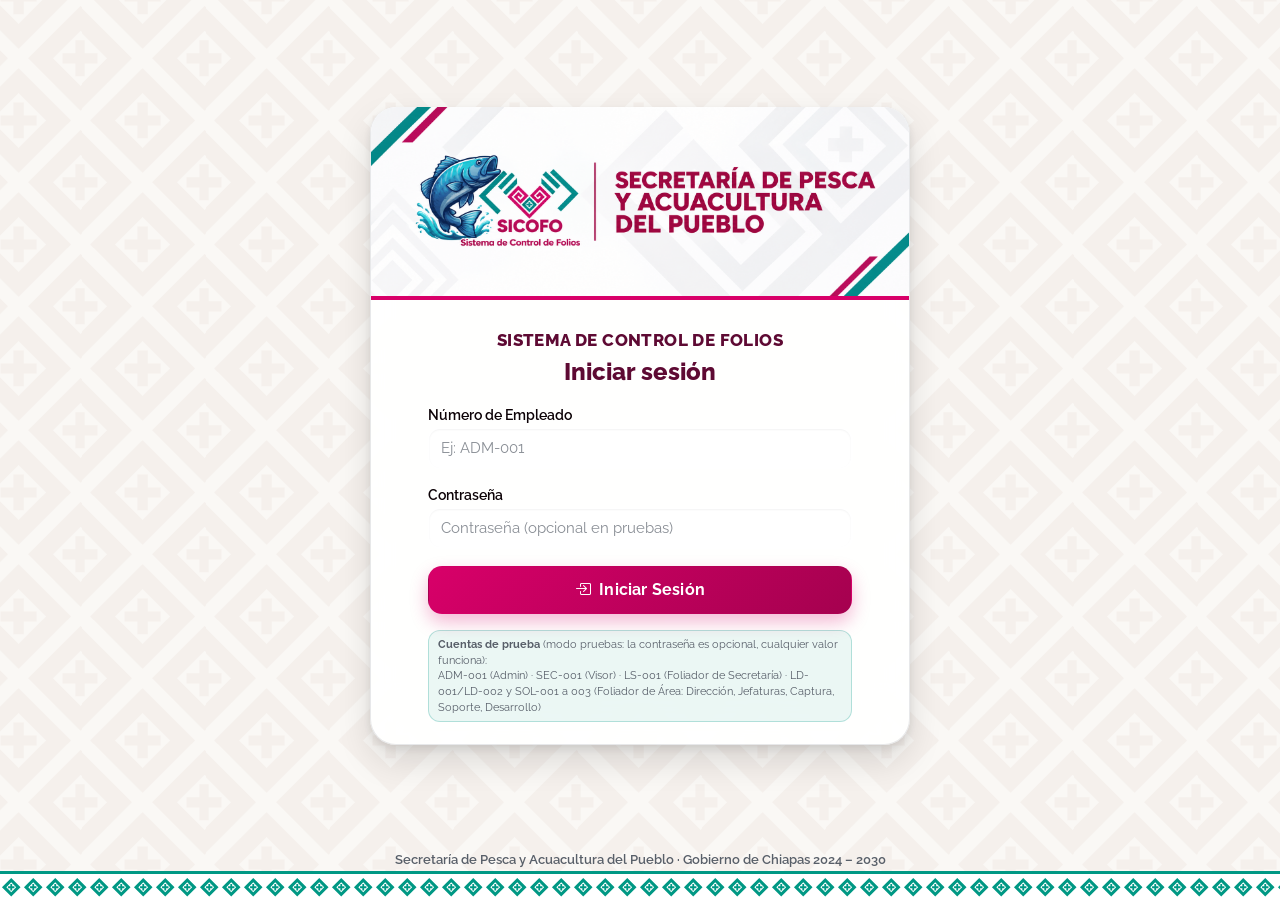
<file: index.html>
<!DOCTYPE html>
<html lang="es" data-bs-theme="light">
<head>
  <meta charset="UTF-8">
  <meta name="viewport" content="width=device-width, initial-scale=1.0">
  <title>SICOFO - Inicio de Sesión</title>
  <link href="https://cdn.jsdelivr.net/npm/bootstrap@5.3.2/dist/css/bootstrap.min.css" rel="stylesheet">
  <link href="https://fonts.googleapis.com/css2?family=Raleway:wght@400;500;600;700;800&display=swap" rel="stylesheet">
  <link href="https://cdn.jsdelivr.net/npm/bootstrap-icons@1.10.2/font/bootstrap-icons.css" rel="stylesheet">
  <link rel="icon" type="image/png" href="img/logo-sicofo.png">
  <link rel="stylesheet" href="css/style.css">
</head>
<body>
  <!-- Contenedor de toasts -->
  <div id="toast-container" class="toast-container"></div>

  <div class="login-page">
    <div class="login-container">
      <div class="login-card">
        <img class="login-banner" src="img/banner-login.png" width="1600" height="562" alt="SICOFO · Sistema de Control de Folios — Secretaría de Pesca y Acuacultura del Pueblo">
        <div class="login-card__cuerpo">
        <p class="login-sistema">SISTEMA DE CONTROL DE FOLIOS</p>
        <h1 class="login-titulo">Iniciar sesión</h1>

        <form id="loginForm" class="login-form">
          <div class="mb-3">
            <label class="form-label">Número de Empleado</label>
            <input type="text" id="empleado" class="form-control" placeholder="Ej: ADM-001" required autocomplete="username">
          </div>
          <div class="mb-3">
            <label class="form-label">Contraseña</label>
            <input type="password" id="password" class="form-control" placeholder="Contraseña (opcional en pruebas)" autocomplete="current-password">
          </div>

          <div class="d-grid mt-4">
            <button type="submit" class="btn btn-login"><i class="bi bi-box-arrow-in-right me-2" aria-hidden="true"></i>Iniciar Sesión</button>
          </div>
        </form>

        <div class="login-info mt-4">
          <strong>Cuentas de prueba</strong> (modo pruebas: la contraseña es opcional, cualquier valor funciona):
          <br>ADM-001 (Admin) · SEC-001 (Visor) · LS-001 (Foliador de Secretaría) · LD-001/LD-002 y SOL-001 a 003 (Foliador de Área: Dirección, Jefaturas, Captura, Soporte, Desarrollo)
        </div>
        </div>
      </div>
    </div>

    <div class="login-footer">
      <span>Secretaría de Pesca y Acuacultura del Pueblo · Gobierno de Chiapas 2024 – 2030</span>
    </div>
  </div>

  <script src="https://cdn.jsdelivr.net/npm/bootstrap@5.3.2/dist/js/bootstrap.bundle.min.js"></script>
  <script src="js/main.js"></script>
</body>
</html>
</file>
<file: css/style.css>
:root {
    /* Paleta SICOFO / Gobierno de Chiapas (manual de marca): magenta #D80069, verde #009884, rojo #DC0000, vino #801828, azul #283870, beige #EFE7E0 */
    --primario: #D80069;
    --primario-oscuro: #A5014F;
    --primario-ink: #5e0a33;
    --vino: #801828;
    --azul: #283870;
    --rosa: #009884;
    --rosa-oscuro: #006f60;

    --rojo: #DC0000;
    --rojo-brillante: #DC0000;
    --beige: #D3C2B4;
    --negro: #0C0206;
    --naranja-suave: #009884;
    --cafe-suave: #585f69;

    --gris-bg: #f7f3f0;
    --gris-bg-2: #efe7e0;
    --gris-borde: rgba(88, 95, 105, 0.20);
    --blanco: #ffffff;
    --texto-oscuro: #0C0206;
    --texto-gris: #585f69;

    --badge-pendiente-bg: #D3C2B4;
    --badge-pendiente-color: #0C0206;
    --badge-en-atencion-bg: #009884;
    --badge-en-atencion-color: #fff;
    --badge-solucionada-bg: #D80069;
    --badge-solucionada-color: #fff;
    --badge-cancelado-bg: #D0021B;
    --badge-cancelado-color: #fff;

    --shadow-soft: 0 8px 22px rgba(1, 1, 1, 0.06), 0 2px 6px rgba(1, 1, 1, 0.05);
    --shadow-raised: 0 16px 34px rgba(1, 1, 1, 0.12), 0 4px 10px rgba(1, 1, 1, 0.09);
    --shadow-button: 0 8px 18px rgba(216, 0, 105, 0.28);
    --shadow-button-hover: 0 12px 24px rgba(216, 0, 105, 0.34);

    --radius-lg: 20px;
    --radius-md: 16px;
    --radius-sm: 12px;

    --glass-bg: rgba(255, 255, 255, 0.58);
    --glass-bg-strong: rgba(255, 255, 255, 0.76);
    --glass-bg-oscura: rgba(14, 12, 10, 0.62);
    --glass-borde: rgba(255, 255, 255, 0.55);
    --glass-sombra: 0 20px 46px rgba(1, 1, 1, 0.10), inset 0 1px 0 rgba(255, 255, 255, 0.55);
    --blur-md: 18px;
    --blur-lg: 26px;

    --navbar-height: 84px;
    --navbar-height-mobile: 72px;
    --footer-height: 56px;
}

/* Estilos base */

* {
    box-sizing: border-box;
    -webkit-tap-highlight-color: transparent;
}

html,
body {
    height: 100%;
}

body {
    font-family: "Raleway", system-ui, -apple-system, "Segoe UI", sans-serif;
    font-size: 0.985rem;
    background:
        radial-gradient(58rem 40rem at 8% -8%, rgba(216, 0, 105, 0.16), transparent 60%),
        radial-gradient(52rem 38rem at 96% 2%, rgba(0, 152, 132, 0.12), transparent 58%),
        radial-gradient(60rem 44rem at 50% 108%, rgba(211, 194, 180, 0.28), transparent 60%),
        radial-gradient(48rem 34rem at 14% 88%, rgba(88, 95, 105, 0.10), transparent 55%),
        radial-gradient(36rem 26rem at 88% 94%, rgba(211, 194, 180, 0.55), transparent 62%),
        url("../img/textura-beige.svg") center top / 124px 124px repeat,
        var(--gris-bg);
    background-attachment: fixed;
    color: var(--texto-oscuro);
    margin: 0;
    padding: 0;
    min-height: 100vh;
    display: flex;
    flex-direction: column;
    text-rendering: optimizeLegibility;
}

::selection {
    background: rgba(216, 0, 105, 0.20);
}

::-webkit-scrollbar {
    width: 12px;
    height: 12px;
}

::-webkit-scrollbar-thumb {
    background: linear-gradient(var(--primario), var(--primario-oscuro));
    border-radius: 999px;
    border: 3px solid transparent;
    background-clip: padding-box;
}

::-webkit-scrollbar-track {
    background: rgba(88, 95, 105, 0.16);
}

h1, h2, h3, h4, h5, h6 {
    font-family: "Raleway", system-ui, -apple-system, "Segoe UI", sans-serif;
    font-weight: 700;
    margin-bottom: 0.5rem;
    color: var(--texto-oscuro);
}

a {
    color: var(--primario);
    text-decoration: none;
}

a:hover {
    color: var(--primario-oscuro);
}

/* Navbar */

.navbar-asiste {
    background: var(--glass-bg-oscura) !important;
    backdrop-filter: blur(var(--blur-md)) saturate(160%);
    -webkit-backdrop-filter: blur(var(--blur-md)) saturate(160%);
    box-shadow: 0 14px 34px rgba(1, 1, 1, 0.22);
    border-bottom: 1px solid rgba(255, 255, 255, 0.12);
    min-height: var(--navbar-height);
    padding: 0.5rem 1.4rem;
    display: flex;
    flex-wrap: wrap;
    align-items: center;
    gap: 1.25rem;
    position: sticky;
    top: 0;
    z-index: 1000;
}

/* Pestañas: centradas entre marca y usuario */
.navbar-asiste .nav-tabs-asiste {
    margin: 0;
    margin-left: auto;
    margin-right: auto;
    box-shadow: none;
}

@media (max-width: 1199.98px) {
    .navbar-asiste .nav-tabs-asiste {
        flex-basis: 100%;
        order: 5;
        justify-content: center;
    }
}

@media (max-width: 767.98px) {
    .navbar-asiste {
        min-height: var(--navbar-height-mobile);
        padding: 0.4rem 1rem;
    }
}

.navbar-asiste .navbar-brand {
    color: #fff !important;
    display: flex;
    align-items: center;
    gap: 0.6rem;
    text-decoration: none;
}

.navbar-asiste .navbar-brand .brand-title {
    color: #fff;
    font-size: 1.08rem;
    font-weight: 700;
    line-height: 1.2;
    letter-spacing: 0.2px;
}

.navbar-asiste .navbar-brand .brand-subtitle {
    color: rgba(255, 255, 255, 0.88);
    font-size: 0.74rem;
    font-weight: 400;
    line-height: 1.2;
    display: block;
}

.navbar-asiste .logo-icon {
    background: rgba(255, 255, 255, 0.16) !important;
    border: 1px solid rgba(255, 255, 255, 0.30);
    border-radius: 16px;
    backdrop-filter: blur(8px);
    -webkit-backdrop-filter: blur(8px);
    width: 60px;
    height: 60px;
    display: flex;
    align-items: center;
    justify-content: center;
    flex-shrink: 0;
    font-size: 1.7rem;
    color: #fff;
    box-shadow: 0 8px 20px rgba(0, 0, 0, 0.18);
}

@media (max-width: 767.98px) {
    .navbar-asiste .logo-icon {
        width: 46px;
        height: 46px;
        font-size: 1.25rem;
        border-radius: 13px;
    }
}

/* Navbar usuario */
.navbar-asiste .user-info {
    color: #fff;
    gap: 0.6rem;
    display: flex;
    align-items: center;
    margin-left: auto;
}

.navbar-user {
    display: flex;
    align-items: center;
    gap: 0.55rem;
}

.navbar-user-nombre {
    color: #fff !important;
    font-size: 0.84rem;
    font-weight: 600;
}

.navbar-user-area {
    color: rgba(255, 255, 255, 0.88) !important;
    font-size: 0.72rem;
}

/* Badge de rol */
.rol-badge {
    display: inline-block;
    align-self: flex-start;
    font-size: 0.62rem;
    font-weight: 800;
    letter-spacing: 0.06em;
    text-transform: uppercase;
    padding: 0.16rem 0.55rem;
    margin-top: 0.15rem;
    border-radius: 999px;
    line-height: 1.4;
    border: 1px solid rgba(255, 255, 255, 0.30);
    box-shadow: 0 3px 8px rgba(0, 0, 0, 0.22);
    backdrop-filter: blur(4px);
    -webkit-backdrop-filter: blur(4px);
    white-space: nowrap;
    width: fit-content;
}

.rol-1 {
    background: rgba(216, 0, 105, 0.92);
    color: #fff;
}

.rol-2 {
    background: rgba(0, 152, 132, 0.88);
    color: #fff;
}

.rol-3 {
    background: rgba(211, 194, 180, 0.95);
    color: #0C0206;
}

.rol-4 {
    background: rgba(88, 95, 105, 0.92);
    color: #fff;
}

.navbar-avatar-iniciales {
    width: 46px;
    height: 46px;
    background: rgba(255, 255, 255, 0.18);
    color: #fff;
    border: 2px solid rgba(255, 255, 255, 0.45);
    border-radius: 50%;
    display: flex;
    align-items: center;
    justify-content: center;
    font-size: 1rem;
    font-weight: 700;
    flex-shrink: 0;
    box-shadow: inset 0 2px 6px rgba(0, 0, 0, 0.18);
}

.navbar-user-info {
    display: flex;
    flex-direction: column;
    line-height: 1.2;
}

/* Botón logout */
.navbar-asiste .btn-logout {
    background: rgba(255, 255, 255, 0.08) !important;
    border: 1px solid rgba(255, 255, 255, 0.28) !important;
    color: #fff !important;
    border-radius: 999px !important;
    font-size: 0.82rem;
    font-weight: 600;
    padding: 0.42rem 1rem;
    min-height: 40px;
    backdrop-filter: blur(6px);
    -webkit-backdrop-filter: blur(6px);
    transition: all 0.18s ease;
    cursor: pointer;
    display: inline-flex;
    align-items: center;
    gap: 0.35rem;
    text-decoration: none;
    touch-action: manipulation;
    box-shadow: 0 6px 14px rgba(0, 0, 0, 0.28);
}

.navbar-asiste .btn-logout:hover {
    background: var(--primario-oscuro) !important;
    border-color: transparent !important;
    transform: translateY(-1px);
    box-shadow: 0 9px 18px rgba(216, 0, 105, 0.42);
}

.navbar-asiste .btn-logout:active {
    background: rgba(255, 255, 255, 0.22) !important;
}

/* Contenedor y títulos */

.container-admin {
    max-width: 1200px;
    width: 100%;
    margin: 0 auto;
    padding: 0 1rem;
    display: flex;
    flex-direction: column;
    align-items: stretch;
}

.container-admin .card-asiste {
    margin-left: 0;
    margin-right: 0;
    width: 100%;
}

.container-admin .row {
    --bs-gutter-x: 1.5rem;
    width: 100%;
    margin-right: 0;
    margin-left: 0;
}

.page-title {
    font-family: "Raleway", system-ui, -apple-system, "Segoe UI", sans-serif;
    text-align: center;
    width: 100%;
    font-size: clamp(1.55rem, 1.2rem + 1vw, 2.05rem);
    font-weight: 800;
    color: var(--texto-oscuro);
    margin: 0 auto 1.45rem;
    padding-bottom: 0.7rem;
    position: relative;
    letter-spacing: -0.3px;
}

.page-title::after {
    background: linear-gradient(90deg, var(--primario), var(--naranja-suave));
    border-radius: 999px;
    bottom: 0;
    content: "";
    height: 4px;
    left: 50%;
    position: absolute;
    transform: translateX(-50%);
    width: 84px;
}

.page-subtitle {
    font-size: 0.9rem;
    color: var(--texto-gris);
    margin-bottom: 1.5rem;
}

/* Cards */

.card-asiste {
    background: var(--glass-bg);
    backdrop-filter: blur(var(--blur-md)) saturate(150%);
    -webkit-backdrop-filter: blur(var(--blur-md)) saturate(150%);
    border: 1px solid var(--glass-borde);
    border-radius: var(--radius-lg);
    box-shadow: var(--glass-sombra);
    padding: 1.4rem;
    margin-bottom: 1.1rem;
    animation: fadeInUp 0.35s ease-out;
    position: relative;
    overflow: hidden;
    transition: box-shadow 0.25s ease, border-color 0.25s ease, transform 0.25s ease;
}

.card-asiste:hover {
    border-color: rgba(216, 0, 105, 0.35);
    box-shadow: 0 26px 56px rgba(1, 1, 1, 0.14), inset 0 1px 0 rgba(255, 255, 255, 0.6);
}

.card-asiste::before {
    content: "";
    position: absolute;
    inset: 0 0 auto 0;
    height: 3px;
    background: linear-gradient(90deg, var(--primario), var(--naranja-suave));
    border-radius: var(--radius-lg) var(--radius-lg) 0 0;
    opacity: 0.9;
}

.card-header-asiste {
    display: flex;
    align-items: center;
    justify-content: space-between;
    margin-bottom: 1rem;
    padding-bottom: 0.8rem;
    border-bottom: 1px solid rgba(88, 95, 105, 0.18);
}

.card-header-asiste .card-title-asiste {
    font-family: "Raleway", system-ui, -apple-system, "Segoe UI", sans-serif;
    font-size: 1.1rem;
    font-weight: 800;
    letter-spacing: -0.2px;
    color: var(--texto-oscuro);
    margin: 0;
}

/* Actividad reciente */
.actividad-reciente-card {
    overflow: hidden;
}

.visor-secciones-nav {
    margin-bottom: 1.15rem;
}

.visor-secciones-nav .nav-tabs-asiste {
    justify-content: center;
}

.visor-secciones-contenido > .tab-pane {
    outline: none;
}

.actividad-filtros {
    background: rgba(247, 243, 240, 0.72);
    border: 1px solid rgba(88, 95, 105, 0.14);
    border-radius: var(--radius-md);
    display: grid;
    gap: 0.85rem;
    grid-template-columns: repeat(3, minmax(0, 1fr));
    margin: 0 0 1.2rem;
    padding: 0.95rem;
}

.actividad-filtros .form-label {
    font-size: 0.8rem;
    margin-bottom: 0.35rem;
}

.actividad-filtros .form-control,
.actividad-filtros .form-select {
    background: var(--blanco);
    font-size: 0.88rem;
    min-height: 42px;
}

.actividad-reciente-subtitulo {
    color: #46505b;
    font-size: 0.92rem;
    font-weight: 500;
    margin: 0.2rem 0 0;
}

.actividad-reciente-lista {
    position: relative;
}

.actividad-reciente-lista::before {
    background: linear-gradient(var(--primario), rgba(216, 0, 105, 0.12));
    content: "";
    left: 1.15rem;
    position: absolute;
    top: 1.2rem;
    bottom: 1.2rem;
    width: 2px;
}

.actividad-reciente-item {
    align-items: center;
    display: grid;
    gap: 1.15rem;
    grid-template-columns: 2.55rem minmax(15rem, 1.1fr) minmax(21rem, 1fr) auto;
    padding: 1.15rem 0;
    position: relative;
}

.actividad-reciente-item + .actividad-reciente-item {
    border-top: 1px solid rgba(88, 95, 105, 0.13);
}

.actividad-reciente-marca {
    align-items: center;
    background: var(--blanco);
    border: 2px solid var(--primario);
    border-radius: 50%;
    color: var(--primario);
    display: flex;
    height: 2.55rem;
    justify-content: center;
    position: relative;
    width: 2.55rem;
    z-index: 1;
}

.actividad-reciente-contenido {
    min-width: 0;
}

.actividad-reciente-encabezado {
    align-items: center;
    display: flex;
    flex-wrap: wrap;
    gap: 0.5rem 0.75rem;
    justify-content: space-between;
}

.actividad-reciente-encabezado > div {
    align-items: center;
    display: flex;
    flex-wrap: wrap;
    gap: 0.45rem;
}

.actividad-reciente-folio {
    color: var(--texto-oscuro);
    font-size: 1.05rem;
}

.actividad-reciente-tipo {
    background: rgba(216, 0, 105, 0.09);
    border-radius: 999px;
    color: var(--primario-ink);
    font-size: 0.74rem;
    font-weight: 800;
    letter-spacing: 0.04em;
    padding: 0.2rem 0.55rem;
    text-transform: uppercase;
}

.actividad-reciente-asunto {
    color: #25201f;
    font-size: 0.98rem;
    font-weight: 600;
    line-height: 1.5;
    margin: 0.4rem 0;
    overflow-wrap: anywhere;
}

.actividad-reciente-meta {
    display: grid;
    gap: 0.5rem 0.9rem;
    grid-template-columns: repeat(2, minmax(0, 1fr));
    min-width: 0;
}

.actividad-reciente-dato {
    align-items: center;
    background: rgba(246, 246, 246, 0.84);
    border: 1px solid rgba(88, 95, 105, 0.14);
    border-radius: 10px;
    display: flex;
    gap: 0.55rem;
    min-height: 3.35rem;
    padding: 0.45rem 0.6rem;
}

.actividad-reciente-dato > i {
    color: var(--primario);
    font-size: 1rem;
    flex: 0 0 auto;
}

.actividad-reciente-dato > span,
.actividad-reciente-dato time {
    display: flex;
    flex-direction: column;
    min-width: 0;
}

.actividad-reciente-dato small {
    color: #5c6670;
    font-size: 0.72rem;
    font-weight: 700;
    line-height: 1.2;
}

.actividad-reciente-dato strong {
    color: var(--texto-oscuro);
    font-size: 0.84rem;
    font-weight: 700;
    line-height: 1.3;
    overflow-wrap: anywhere;
}

.actividad-reciente-ver {
    align-items: center;
    display: inline-flex;
    gap: 0.4rem;
    margin-top: 0.1rem;
    white-space: nowrap;
}

.actividad-reciente-vacia {
    align-items: center;
    color: var(--texto-gris);
    display: flex;
    flex-direction: column;
    gap: 0.35rem;
    min-height: 11rem;
    justify-content: center;
    text-align: center;
}

.actividad-reciente-vacia i {
    color: var(--primario);
    font-size: 2rem;
}

.actividad-paginacion {
    align-items: center;
    border-top: 1px solid rgba(88, 95, 105, 0.13);
    color: var(--texto-gris);
    display: flex;
    font-size: 0.8rem;
    justify-content: space-between;
    margin-top: 0.35rem;
    padding-top: 1rem;
}

.actividad-paginacion > div {
    align-items: center;
    display: flex;
    gap: 0.55rem;
}

.actividad-paginacion .btn {
    min-height: 34px;
    padding: 0.35rem 0.55rem;
}

.actividad-paginacion__pagina {
    color: var(--texto-oscuro);
    font-weight: 700;
    white-space: nowrap;
}

.busqueda-documentos {
    align-items: center;
    display: grid;
    gap: 1.2rem;
    grid-template-columns: minmax(15rem, 0.75fr) minmax(0, 1.25fr);
}

.busqueda-documentos .card-title-asiste {
    margin: 0;
}

.busqueda-documentos p {
    color: var(--texto-gris);
    font-size: 0.86rem;
    margin: 0.3rem 0 0;
}

.busqueda-documentos__campo {
    position: relative;
}

.busqueda-documentos__campo > i {
    color: var(--primario);
    left: 1rem;
    position: absolute;
    top: 50%;
    transform: translateY(-50%);
    z-index: 1;
}

.busqueda-documentos__campo .form-control {
    background: var(--blanco);
    padding-left: 2.8rem;
}

@media (max-width: 991.98px) {
    .actividad-reciente-item {
        grid-template-columns: 2.55rem minmax(0, 1fr) auto;
    }

    .actividad-reciente-meta {
        grid-column: 2 / 4;
        grid-template-columns: repeat(3, minmax(0, 1fr));
    }

    .busqueda-documentos {
        grid-template-columns: 1fr;
    }
}

@media (max-width: 767.98px) {
    .actividad-filtros {
        grid-template-columns: 1fr;
    }
    .actividad-reciente-item {
        align-items: start;
        grid-template-columns: 2.55rem minmax(0, 1fr);
    }

    .actividad-reciente-meta {
        grid-column: 2;
    }

    .actividad-reciente-ver {
        grid-column: 2;
        justify-self: start;
    }

    .actividad-paginacion {
        align-items: flex-start;
        flex-direction: column;
        gap: 0.75rem;
    }

    .actividad-reciente-meta {
        grid-template-columns: 1fr;
    }
}

/* KPI cards */
.card-kpi {
    text-align: center;
    padding: 1.7rem 1.4rem 1.6rem;
    background: var(--glass-bg-strong);
    backdrop-filter: blur(var(--blur-md)) saturate(150%);
    -webkit-backdrop-filter: blur(var(--blur-md)) saturate(150%);
    border: 1px solid var(--glass-borde);
    border-radius: var(--radius-lg);
    box-shadow: var(--glass-sombra);
    margin-bottom: 1rem;
    position: relative;
    overflow: hidden;
    transition: transform 0.24s ease, box-shadow 0.24s ease, border-color 0.24s ease;
}

.card-kpi:hover {
    transform: translateY(-5px);
    border-color: rgba(216, 0, 105, 0.35);
    box-shadow: 0 28px 58px rgba(1, 1, 1, 0.15), inset 0 1px 0 rgba(255, 255, 255, 0.65);
}

.card-kpi::after {
    content: "";
    position: absolute;
    width: 120px;
    height: 120px;
    border-radius: 50%;
    top: -40px;
    right: -40px;
    background: radial-gradient(circle, rgba(216, 0, 105, 0.14), transparent 70%);
}

.card-kpi .kpi-number {
    font-family: "Raleway", system-ui, -apple-system, "Segoe UI", sans-serif;
    font-size: 2.6rem;
    font-weight: 800;
    background: linear-gradient(120deg, var(--primario) 30%, var(--primario-oscuro));
    -webkit-background-clip: text;
    background-clip: text;
    -webkit-text-fill-color: transparent;
    line-height: 1;
    letter-spacing: -0.5px;
}

.card-kpi .kpi-label {
    font-size: 0.82rem;
    color: var(--texto-gris);
    margin-top: 0.55rem;
    text-transform: uppercase;
    letter-spacing: 0.6px;
    font-weight: 600;
}

/* Contadores de documentos */
.kpi-counters {
    display: grid;
    grid-template-columns: repeat(4, 1fr);
    align-items: stretch;
    padding: 0.35rem 0.75rem 1.15rem;
}

.kpi-counter {
    text-align: center;
    padding: 1.05rem 0.6rem 0.4rem;
}

.kpi-counter + .kpi-counter {
    border-left: 1px solid var(--glass-borde);
}

.kpi-counter-num {
    font-family: "Raleway", system-ui, -apple-system, "Segoe UI", sans-serif;
    font-size: 2.15rem;
    font-weight: 800;
    background: linear-gradient(120deg, var(--primario) 30%, var(--primario-oscuro));
    -webkit-background-clip: text;
    background-clip: text;
    -webkit-text-fill-color: transparent;
    line-height: 1;
    letter-spacing: -0.5px;
}

.kpi-counter-label {
    font-size: 0.74rem;
    color: var(--texto-gris);
    margin-top: 0.4rem;
    text-transform: uppercase;
    letter-spacing: 0.6px;
    font-weight: 600;
}

/* Badges de estatus */

.badge-status {
    display: inline-flex;
    align-items: center;
    padding: 0.4rem 0.7rem;
    border-radius: 999px;
    font-size: 0.72rem;
    font-weight: 700;
    text-transform: uppercase;
    letter-spacing: 0.4px;
    line-height: 1;
    box-shadow: 0 3px 8px rgba(23, 55, 77, 0.12);
}

.badge-pendiente {
    background-color: var(--badge-pendiente-bg);
    color: var(--badge-pendiente-color);
}

.badge-en-atencion {
    background-color: var(--badge-en-atencion-bg);
    color: var(--badge-en-atencion-color);
}

.badge-asignado {
    background-color: var(--badge-solucionada-bg);
    color: var(--badge-solucionada-color);
}

.badge-cancelado {
    background-color: var(--badge-cancelado-bg);
    color: var(--badge-cancelado-color);
}

.badge-rechazado {
    background-color: var(--rojo-brillante);
    color: #fff;
}

.badge-activo {
    background-color: var(--badge-solucionada-bg);
    color: var(--badge-solucionada-color);
}

.badge-inactivo {
    background-color: var(--texto-gris);
    color: #fff;
}

/* Botones */

.btn {
    padding: 0.7rem 1.3rem;
    font-size: 0.95rem;
    font-weight: 600;
    min-height: 44px;
    border-radius: var(--radius-sm);
    cursor: pointer;
    touch-action: manipulation;
    transition: all 0.2s ease;
    border: 1px solid transparent;
    box-shadow: none;
    letter-spacing: 0.1px;
}

.btn:hover {
    box-shadow: none;
    transform: none;
}

.btn:active {
    transform: translateY(1px) scale(0.99);
}

.btn:focus-visible {
    outline: 2px solid var(--primario);
    outline-offset: 2px;
    box-shadow: 0 0 0 6px rgba(216, 0, 105, 0.16);
}

.btn-sm {
    padding: 0.5rem 1rem;
    font-size: 0.82rem;
    min-height: 38px;
    border-radius: 10px;
}

.btn-lg {
    padding: 0.95rem 1.9rem;
    font-size: 1.05rem;
    min-height: 52px;
    border-radius: 14px;
}

.btn-asiste-primary {
    background: linear-gradient(135deg, var(--primario) 0%, var(--primario-oscuro) 100%);
    border-color: transparent;
    color: var(--blanco);
    box-shadow: var(--shadow-button);
}

.btn-asiste-primary:hover {
    background: linear-gradient(135deg, var(--primario-oscuro) 0%, var(--primario-ink) 100%);
    border-color: transparent;
    color: var(--blanco);
    transform: translateY(-1px);
    box-shadow: var(--shadow-button-hover);
}

.btn-asiste-secondary {
    background: linear-gradient(135deg, var(--cafe-suave) 0%, #454c54 100%);
    border-color: transparent;
    color: var(--blanco);
    box-shadow: 0 8px 18px rgba(88, 95, 105, 0.30);
}

.btn-asiste-secondary:hover {
    background: linear-gradient(135deg, #454c54 0%, #33383f 100%);
    border-color: transparent;
    color: var(--blanco);
    transform: translateY(-1px);
}

.btn-sm.danger,
.btn-sm.btn-danger {
    background: linear-gradient(135deg, var(--rojo) 0%, #8f0000 100%);
    border-color: transparent;
    color: var(--blanco);
    border-radius: 10px;
    box-shadow: 0 6px 14px rgba(174, 25, 45, 0.30);
}

.btn-sm.danger:hover,
.btn-sm.btn-danger:hover {
    background: linear-gradient(135deg, #8f0000 0%, #5c0000 100%);
    border-color: transparent;
}

/* Formularios */

.form-label {
    font-weight: 600;
    font-size: 0.875rem;
    color: var(--texto-oscuro);
    margin-bottom: 0.4rem;
}

.form-control,
.form-select {
    border: 1px solid var(--glass-borde);
    border-radius: var(--radius-sm);
    padding: 0.68rem 0.95rem;
    font-size: 0.95rem;
    min-height: 44px;
    background-color: rgba(255, 255, 255, 0.60);
    color: var(--texto-oscuro);
    backdrop-filter: blur(8px);
    -webkit-backdrop-filter: blur(8px);
    box-shadow: inset 0 1px 2px rgba(1, 1, 1, 0.05);
    transition: border-color 0.2s, box-shadow 0.2s, background-color 0.2s;
}

.form-control:hover,
.form-select:hover {
    border-color: rgba(216, 0, 105, 0.18);
}

.form-control:focus,
.form-select:focus {
    border-color: var(--primario);
    background-color: rgba(255, 255, 255, 0.88);
    box-shadow: 0 0 0 4px rgba(216, 0, 105, 0.16);
    outline: none;
}

.form-control::placeholder {
    color: var(--texto-gris);
    opacity: 0.7;
}

.form-select {
    background-position: right 0.95rem center;
    padding-right: 2.75rem;
    text-overflow: ellipsis;
    white-space: nowrap;
}

/* Tablas */

.table-responsive {
    border-radius: var(--radius-md);
    background: var(--glass-bg);
    backdrop-filter: blur(var(--blur-md)) saturate(150%);
    -webkit-backdrop-filter: blur(var(--blur-md)) saturate(150%);
    border: 1px solid var(--glass-borde);
    box-shadow: var(--glass-sombra);
}

.table-asiste {
    width: 100%;
    border-collapse: separate;
    border-spacing: 0;
    font-size: 0.9rem;
    color: var(--texto-oscuro);
}

.table-asiste thead th {
    background: var(--negro);
    color: var(--blanco);
    padding: 0.9rem 1rem;
    text-align: left;
    font-weight: 700;
    font-family: "Raleway", system-ui, -apple-system, "Segoe UI", sans-serif;
    border-bottom: 0;
    font-size: 0.74rem;
    letter-spacing: 0.05em;
    text-transform: uppercase;
}

.table-asiste thead th:first-child {
    border-top-left-radius: var(--radius-md);
}

.table-asiste thead th:last-child {
    border-top-right-radius: var(--radius-md);
}

.table-asiste tbody tr {
    border-bottom: 1px solid rgba(88, 95, 105, 0.14);
    transition: background-color 0.18s ease;
    background: rgba(255, 255, 255, 0.42);
}

.table-asiste tbody tr:last-child td {
    border-bottom: 0;
}

.table-asiste tbody tr:hover {
    background-color: rgba(216, 0, 105, 0.07);
}

.table-asiste tbody td {
    padding: 0.85rem 1rem;
    vertical-align: middle;
}

.table-asiste tbody tr:last-child td:first-child {
    border-bottom-left-radius: var(--radius-md);
}

.table-asiste tbody tr:last-child td:last-child {
    border-bottom-right-radius: var(--radius-md);
}

/* Filtros */

.filters-section {
    background: var(--blanco);
    border: 1px solid var(--gris-borde);
    border-radius: var(--radius-lg);
    padding: 1.2rem;
    margin-bottom: 1.1rem;
    box-shadow: var(--shadow-soft);
}

.filters-section .filter-row {
    display: flex;
    flex-wrap: wrap;
    gap: 0.9rem;
    align-items: flex-end;
    justify-content: center;
}

.filters-section .filter-group {
    flex: 1;
    min-width: 150px;
}

/* Toasts */

.toast-container {
    --toast-content-max: 1200px;
    position: fixed;
    top: calc(var(--navbar-height) + 1rem);
    right: max(1.25rem, calc((100vw - var(--toast-content-max)) / 2));
    z-index: 2147483600;
    display: flex;
    flex-direction: column;
    align-items: flex-end;
    gap: 0.65rem;
    max-width: min(440px, calc(100vw - 2rem));
    pointer-events: none;
}

.cd-toast {
    --toast-color: #60a5fa;
    --duracion: 3600ms;

    position: relative;
    display: flex;
    align-items: flex-start;
    gap: 0.8rem;
    width: min(400px, 100%);
    max-width: 100%;
    padding: 0.9rem 0.95rem 0.85rem;
    border-radius: 16px;
    background: rgba(24, 24, 27, 0.98);
    color: #fafafa;
    border: 1px solid rgba(255, 255, 255, 0.12);
    box-shadow:
        inset 0 1px 0 rgba(255, 255, 255, 0.06),
        0 6px 16px -4px rgba(0, 0, 0, 0.4),
        0 24px 48px -8px rgba(0, 0, 0, 0.65);
    overflow: hidden;
    font-size: 0.875rem;
    opacity: 0;
    transform: translateY(16px) scale(0.96);
    pointer-events: none;
    transition:
        transform 0.25s cubic-bezier(0.16, 1, 0.3, 1),
        opacity 0.25s ease-out;
}

.cd-toast--visible {
    opacity: 1;
    transform: translateY(0) scale(1);
    pointer-events: auto;
}

.cd-toast--saliendo {
    opacity: 0;
    transform: translateY(-12px);
    transition-duration: 0.22s;
    transition-timing-function: ease-out;
}

/* Icono del toast */
.cd-toast__icon {
    flex-shrink: 0;
    display: flex;
    align-items: center;
    justify-content: center;
    color: var(--toast-color);
    margin-top: 0.12rem;
}

.cd-toast__icon svg {
    width: 20px;
    height: 20px;
}

.cd-toast__cuerpo {
    flex: 1;
    min-width: 0;
    display: flex;
    flex-direction: column;
    gap: 2px;
}

.cd-toast__titulo {
    margin: 0;
    font-weight: 650;
    font-size: 0.875rem;
    color: #fafafa;
    line-height: 1.35;
    word-break: break-word;
}

.cd-toast__detalle {
    margin: 0.2rem 0 0;
    font-size: 0.78rem;
    color: #d4d4d8;
    line-height: 1.45;
    word-break: break-word;
}

.cd-toast__cerrar {
    flex-shrink: 0;
    width: 26px;
    height: 26px;
    border: 0;
    border-radius: 6px;
    background: transparent;
    color: #a1a1aa;
    font-size: 1rem;
    line-height: 1;
    display: flex;
    align-items: center;
    justify-content: center;
    cursor: pointer;
    transition: background-color 0.15s, color 0.15s;
}

.cd-toast:hover .cd-toast__cerrar,
.cd-toast:focus-within .cd-toast__cerrar {
    color: #d4d4d8;
}

.cd-toast__cerrar:hover {
    background: rgba(255, 255, 255, 0.08);
    color: #f6f1ed;
}

.cd-toast__acciones {
    display: flex;
    align-items: center;
    gap: 0.55rem;
    margin-top: 0.65rem;
}

.cd-toast__accion,
.cd-toast__detalle-toggle {
    border: 0;
    background: transparent;
    color: var(--toast-color);
    font: inherit;
    font-size: 0.78rem;
    font-weight: 700;
    line-height: 1.2;
    padding: 0.15rem 0;
    cursor: pointer;
}

.cd-toast__accion:hover,
.cd-toast__detalle-toggle:hover {
    color: #fff;
}

.cd-toast__cerrar:focus-visible,
.cd-toast__accion:focus-visible,
.cd-toast__detalle-toggle:focus-visible {
    outline: 2px solid #fff;
    outline-offset: 3px;
}

.cd-toast__detalle-expandible {
    display: grid;
    grid-template-rows: 0fr;
    margin-top: 0.2rem;
    transition: grid-template-rows 0.2s ease;
}

.cd-toast__detalle-expandible > div {
    overflow: hidden;
}

.cd-toast__detalle-expandible p {
    margin: 0.45rem 0 0;
    color: #d4d4d8;
    font-size: 0.78rem;
    line-height: 1.45;
    white-space: pre-wrap;
    word-break: break-word;
}

.cd-toast--expandido .cd-toast__detalle-expandible {
    grid-template-rows: 1fr;
}

.cd-toast--persistente .cd-toast__barra {
    display: none;
}

/* Barra de progreso del toast */
.cd-toast__barra {
    position: absolute;
    bottom: 0;
    left: 0;
    height: 2px;
    width: 100%;
    background: var(--toast-color);
    transform-origin: left center;
    transform: scaleX(1);
}

.cd-toast--visible .cd-toast__barra {
    animation: cd-toast-progreso var(--duracion) linear forwards;
}

@keyframes cd-toast-progreso {
    from { transform: scaleX(1); }
    to   { transform: scaleX(0); }
}

@media (max-width: 576px) {
    .toast-container {
        top: calc(var(--navbar-height) + 0.75rem);
        left: 0.75rem;
        right: 0.75rem;
        bottom: auto;
        max-width: none;
        align-items: stretch;
    }

    .cd-toast {
        width: 100%;
    }
}

/* Modales */

.modal {
    --bs-modal-border-radius: var(--radius-lg);
    --bs-modal-bg: transparent;
}

.modal-dialog {
    padding: 0.5rem;
}

.modal-header {
    background: linear-gradient(135deg, var(--primario) 0%, var(--primario-oscuro) 100%);
    color: var(--blanco);
    border-radius: var(--radius-md) var(--radius-md) 0 0;
    border-bottom: 0;
    align-items: flex-start;
    gap: 1rem;
    padding: 1.15rem 1.35rem;
    position: relative;
}

.modal-header .btn-close {
    filter: brightness(0) invert(1);
    border-radius: 9px;
    flex: 0 0 auto;
    margin: 0;
    opacity: 0.82;
    padding: 0.6rem;
    transition: background-color 0.16s ease, opacity 0.16s ease;
}

.modal-header .btn-close:hover,
.modal-header .btn-close:focus-visible {
    background-color: rgba(255, 255, 255, 0.18);
    opacity: 1;
}

.modal-header .modal-title {
    color: var(--blanco);
    margin: 0;
    line-height: 1.3;
}

.modal-footer {
    background: rgba(246, 246, 246, 0.86);
    border-top: 1px solid rgba(88, 95, 105, 0.16);
    border-radius: 0 0 var(--radius-md) var(--radius-md);
    gap: 0.65rem;
    padding: 1rem 1.35rem;
}

.modal-content {
    background: rgba(255, 255, 255, 0.96);
    backdrop-filter: blur(var(--blur-lg)) saturate(150%);
    -webkit-backdrop-filter: blur(var(--blur-lg)) saturate(150%);
    border: 1px solid var(--glass-borde);
    border-radius: var(--radius-md);
    box-shadow: 0 28px 80px rgba(12, 2, 6, 0.28), 0 8px 24px rgba(12, 2, 6, 0.12);
    overflow: hidden;
}

.modal-body {
    overflow-wrap: anywhere;
    padding: 1.35rem;
}

.modal-body > :first-child {
    margin-top: 0;
}

.modal-body > :last-child {
    margin-bottom: 0;
}

.modal .form-label {
    margin-bottom: 0.45rem;
}

.modal .form-control,
.modal .form-select {
    background-color: #fff;
}

.modal .form-control:disabled,
.modal .form-select:disabled {
    background-color: var(--gris-bg-2);
    color: var(--texto-gris);
    opacity: 1;
}

.modal-aviso {
    align-items: flex-start;
    background: rgba(216, 0, 105, 0.07);
    border: 1px solid rgba(216, 0, 105, 0.16);
    border-radius: var(--radius-sm);
    color: var(--primario-ink);
    display: flex;
    font-size: 0.86rem;
    gap: 0.65rem;
    line-height: 1.45;
    margin-bottom: 1.15rem;
    padding: 0.8rem 0.9rem;
}

.modal-aviso i {
    color: var(--primario);
    font-size: 1rem;
    line-height: 1.35;
}

.modal--detalle .modal-body {
    background: linear-gradient(180deg, rgba(247, 243, 240, 0.72), #fff 35%);
}

.modal--detalle .modal-footer {
    justify-content: flex-end;
}

.modal-header-asiste {
    background: linear-gradient(135deg, var(--primario) 0%, var(--primario-oscuro) 100%);
    color: var(--blanco);
}

.detalle-folio-table th {
    width: 40%;
    background: var(--gris-bg-2);
    color: var(--texto-oscuro);
    font-weight: 600;
    vertical-align: top;
}

.detalle-folio-table {
    border: 1px solid rgba(88, 95, 105, 0.16);
    border-radius: var(--radius-sm);
    margin: 0;
    overflow: hidden;
}

.detalle-folio-table tr:last-child > * {
    border-bottom-width: 0;
}

.detalle-folio-table td {
    background: var(--blanco);
    vertical-align: top;
    word-break: break-word;
    white-space: pre-wrap;
}

@media (max-width: 576px) {
    .modal-dialog {
        margin: 0.5rem;
        padding: 0;
    }

    .modal-header,
    .modal-body,
    .modal-footer {
        padding-left: 1rem;
        padding-right: 1rem;
    }

    .modal-footer {
        align-items: stretch;
        flex-direction: column-reverse;
    }

    .modal-footer .btn {
        justify-content: center;
        width: 100%;
    }

    .detalle-folio-table th {
        width: 38%;
    }
}

/* Calendario de folios */

.cal-folios-card .card-header-asiste {
    border-bottom: 1px solid var(--gris-borde);
}

.cal-folios-contenedor {
    padding: 1.25rem;
}

.cal-folios-header {
    display: flex;
    align-items: center;
    justify-content: space-between;
    margin-bottom: 1rem;
}

.cal-folios-nav {
    width: 2.5rem;
    height: 2.5rem;
    border: 1px solid var(--gris-borde);
    background: var(--blanco);
    color: var(--primario-oscuro);
    font-size: 1.4rem;
    line-height: 1;
    border-radius: var(--radius-sm);
    cursor: pointer;
    transition: all 0.2s ease;
    box-shadow: var(--shadow-soft);
}

.cal-folios-nav:hover {
    background: var(--primario);
    color: var(--blanco);
    border-color: var(--primario);
}

.cal-folios-titulo {
    font-weight: 700;
    font-size: 1.1rem;
    color: var(--texto-oscuro);
    text-transform: capitalize;
}

.cal-folios-dias-nombres {
    display: grid;
    grid-template-columns: repeat(7, 1fr);
    gap: 6px;
    margin-bottom: 6px;
    text-align: center;
}

.cal-folios-dia-nombre {
    font-size: 0.72rem;
    font-weight: 700;
    text-transform: uppercase;
    letter-spacing: 0.04em;
    color: var(--texto-gris);
    padding: 0.35rem 0;
}

.cal-folios-grid {
    display: grid;
    grid-template-columns: repeat(7, 1fr);
    gap: 6px;
}

.cal-folios-vacio {
    min-height: 3.75rem;
}

.cal-folios-dia {
    position: relative;
    min-height: 3.75rem;
    border: 1px solid var(--gris-borde);
    background: var(--blanco);
    border-radius: var(--radius-sm);
    padding: 0.4rem 0.45rem;
    transition: transform 0.15s ease, box-shadow 0.15s ease;
    display: flex;
    flex-direction: column;
    justify-content: space-between;
}

.cal-folios-dia.cal-tiene-datos {
    cursor: pointer;
    border-color: transparent;
    box-shadow: var(--shadow-soft);
}

.cal-folios-dia.cal-tiene-datos:hover {
    transform: translateY(-2px) scale(1.02);
    box-shadow: var(--shadow-raised);
    z-index: 2;
}

.cal-folios-dia.cal-hoy {
    outline: 2px solid var(--rosa);
    outline-offset: 1px;
}

.cal-numero {
    font-weight: 600;
    font-size: 0.85rem;
    color: var(--texto-oscuro);
    line-height: 1;
}

.cal-tiene-datos .cal-numero {
    color: var(--texto-oscuro);
}

.cal-conteo {
    align-self: flex-end;
    background: rgba(255, 255, 255, 0.85);
    color: var(--texto-oscuro);
    font-weight: 800;
    font-size: 1rem;
    border-radius: 999px;
    min-width: 1.6rem;
    height: 1.6rem;
    padding: 0 0.35rem;
    display: inline-flex;
    align-items: center;
    justify-content: center;
    box-shadow: 0 1px 4px rgba(0, 0, 0, 0.12);
}

.cal-folios-leyenda {
    display: flex;
    align-items: center;
    justify-content: flex-end;
    gap: 0.4rem;
    margin-top: 0.9rem;
}

.cal-leyenda-texto {
    font-size: 0.72rem;
    color: var(--texto-gris);
}

.cal-leyenda-item {
    width: 1.1rem;
    height: 1.1rem;
    border-radius: 0.3rem;
    border: 1px solid rgba(100, 116, 139, 0.18);
}

@media (max-width: 576px) {
    .cal-folios-dia {
        min-height: 3rem;
        padding: 0.25rem;
    }
    .cal-folios-vacio {
        min-height: 3rem;
    }
    .cal-conteo {
        font-size: 0.85rem;
        min-width: 1.3rem;
        height: 1.3rem;
    }
}

/* Selector de fecha inline */
.selector-fecha-listas {
    display: flex;
    flex: 1;
    gap: 0.4rem;
    justify-content: center;
    min-width: 0;
}

.selector-fecha-listas .form-select {
    background-color: #fff;
    font-weight: 600;
    min-width: 0;
    padding-left: 0.5rem;
}

.selector-fecha-listas .selector-fecha-mes {
    flex: 1 1 55%;
}

.selector-fecha-listas .selector-fecha-anio {
    flex: 1 1 45%;
}

.selector-fecha .cal-folios-grid {
    gap: 4px;
}

.selector-fecha .cal-folios-dia {
    min-height: 2.5rem;
    padding: 0;
    justify-content: center;
    align-items: center;
    cursor: pointer;
}

.selector-fecha .cal-folios-vacio {
    min-height: 2.5rem;
}

.selector-fecha .cal-folios-dia:hover {
    transform: translateY(-1px);
    border-color: var(--primario);
    box-shadow: var(--shadow-soft);
}

.selector-fecha .cal-folios-dia.selector-fecha-dia-activo {
    background: var(--primario);
    border-color: var(--primario);
}

.selector-fecha .cal-folios-dia.selector-fecha-dia-activo .cal-numero {
    color: var(--blanco);
}

.selector-fecha-pie {
    display: flex;
    align-items: center;
    justify-content: space-between;
    gap: 0.5rem;
    margin-top: 0.9rem;
    flex-wrap: wrap;
}

.selector-fecha-seleccion {
    font-size: 0.85rem;
    font-weight: 700;
    color: var(--texto-oscuro);
    text-transform: capitalize;
}

@media (max-width: 576px) {
    .selector-fecha .cal-folios-dia,
    .selector-fecha .cal-folios-vacio {
        min-height: 2.2rem;
    }
}

/* Folios próximos por asignar */

.folios-preview-seccion {
    background: #f3ece6;
    border: 1px solid #e8dfd6;
    border-radius: var(--radius-lg);
    box-shadow: 0 8px 22px rgba(23, 55, 77, 0.05);
    padding: 0 1.4rem 1.4rem;
    margin-bottom: 1.1rem;
    overflow: hidden;
    display: flex;
    flex-direction: column;
}

.fp-acento {
    height: 5px;
    margin: 0 -1.4rem 1.15rem;
    background: linear-gradient(90deg, var(--primario) 0%, var(--rosa) 100%);
}

.fp-header {
    display: flex;
    align-items: center;
    justify-content: space-between;
    gap: 1rem;
    flex-wrap: wrap;
    margin-bottom: 1.15rem;
}

.fp-titulo {
    font-size: 1.12rem;
    font-weight: 800;
    letter-spacing: -0.2px;
    color: var(--texto-oscuro);
    margin: 0 0 0.25rem;
}

.fp-subtitulo {
    font-size: 0.86rem;
    color: var(--texto-gris);
    margin: 0;
}

.fp-badge-ser {
    display: inline-flex;
    align-items: center;
    gap: 0.4rem;
    font-size: 0.7rem;
    font-weight: 700;
    letter-spacing: 0.04em;
    text-transform: uppercase;
    color: var(--primario);
    background: rgba(216, 0, 105, 0.09);
    border: 1px solid rgba(216, 0, 105, 0.22);
    border-radius: 999px;
    padding: 0.35rem 0.85rem;
    white-space: nowrap;
}

.folios-preview-grid {
    display: grid;
    grid-template-columns: repeat(5, 1fr);
    gap: 1rem;
    flex: 1;
    align-items: stretch;
}

.folios-preview-item {
    background: var(--blanco);
    border: 1px solid #e8dfd6;
    border-radius: 18px;
    box-shadow: 0 4px 14px rgba(23, 55, 77, 0.06);
    padding: 1.25rem 1.05rem 1.15rem;
    display: flex;
    flex-direction: column;
    justify-content: space-between;
    align-items: center;
    text-align: center;
    gap: 0.55rem;
    height: 100%;
    transition: transform 0.18s ease, box-shadow 0.18s ease, border-color 0.18s ease;
}

.folios-preview-item:hover {
    transform: translateY(-3px);
    border-color: rgba(216, 0, 105, 0.4);
    box-shadow: 0 12px 26px rgba(23, 55, 77, 0.10);
}

.folios-preview-icono {
    width: 3rem;
    height: 3rem;
    border-radius: 14px;
    display: inline-flex;
    align-items: center;
    justify-content: center;
    color: var(--primario);
    background: rgba(216, 0, 105, 0.10);
    border: 1px solid rgba(216, 0, 105, 0.14);
}

.folios-preview-icono svg {
    width: 1.5rem;
    height: 1.5rem;
}

.fp-estado {
    display: inline-flex;
    align-items: center;
    font-size: 0.62rem;
    font-weight: 800;
    letter-spacing: 0.08em;
    text-transform: uppercase;
    color: #00705f;
    background: rgba(0, 152, 132, 0.12);
    border: 1px solid rgba(0, 152, 132, 0.22);
    border-radius: 999px;
    padding: 0.22rem 0.7rem;
    line-height: 1.5;
}

.folios-preview-tipo {
    font-size: 0.68rem;
    font-weight: 700;
    text-transform: uppercase;
    letter-spacing: 0.06em;
    color: #45505c;
    margin-top: 0.15rem;
}

.fp-etiqueta {
    font-size: 0.66rem;
    font-weight: 600;
    letter-spacing: 0.03em;
    color: var(--texto-gris);
    text-transform: uppercase;
}

.folios-preview-folio {
    font-weight: 800;
    color: var(--texto-oscuro);
    line-height: 1;
    white-space: nowrap;
}

.folios-preview-folio .fp-num {
    font-size: 2.55rem;
    color: var(--primario);
    letter-spacing: -1px;
}

.fp-num-part {
    font-size: 0.95rem;
    font-weight: 800;
    color: var(--primario);
    letter-spacing: -0.3px;
}

.fp-secundario {
    font-size: 0.74rem;
    font-weight: 600;
    color: var(--texto-gris);
}

.fp-enlace {
    display: inline-flex;
    align-items: center;
    gap: 0.3rem;
    margin-top: 0.35rem;
    padding: 0;
    background: transparent;
    border: 0;
    color: var(--primario);
    font-size: 0.78rem;
    font-weight: 700;
    letter-spacing: 0.02em;
    cursor: pointer;
    transition: color 0.15s ease, transform 0.15s ease;
}

.fp-enlace:hover {
    color: var(--primario-oscuro);
    transform: translateX(2px);
}

/* Panel de asignación */
.fp-panel-form {
    margin-top: 1.25rem;
    border-top: 1px solid rgba(88, 95, 105, 0.16);
    padding-top: 1.25rem;
}

.fp-panel-form--standalone {
    margin-top: 0;
    border-top: none;
    padding-top: 0;
    margin-bottom: 1.1rem;
}

.fp-panel-form-inner {
    background: var(--blanco);
    border: 1px solid #e8dfd6;
    border-radius: 18px;
    box-shadow: 0 4px 14px rgba(23, 55, 77, 0.06);
    padding: 1.4rem;
}

.fp-panel-head {
    display: flex;
    align-items: center;
    justify-content: space-between;
    gap: 1rem;
    flex-wrap: wrap;
    margin-bottom: 1rem;
}

.asignacion-fecha-layout {
    display: grid;
    grid-template-columns: minmax(0, 7fr) minmax(17rem, 5fr);
    align-items: start;
    gap: 1.5rem;
    padding-top: 0.2rem;
}

.asignacion-calendario {
    min-width: 0;
}

.asignacion-seccion-titulo {
    display: flex;
    align-items: baseline;
    justify-content: space-between;
    gap: 1rem;
    margin-bottom: 0.65rem;
}

.asignacion-seccion-titulo span {
    color: var(--texto-gris);
    font-size: 0.78rem;
    text-align: right;
}

.asignacion-resumen {
    background: linear-gradient(145deg, rgba(216, 0, 105, 0.08), rgba(255, 255, 255, 0.92));
    border: 1px solid rgba(216, 0, 105, 0.20);
    border-radius: var(--radius-md);
    box-shadow: 0 8px 20px rgba(92, 10, 46, 0.08);
    padding: 1.15rem;
}

.asignacion-resumen__eyebrow {
    color: var(--primario);
    display: block;
    font-size: 0.7rem;
    font-weight: 800;
    letter-spacing: 0.08em;
    text-transform: uppercase;
}

.asignacion-resumen dl {
    margin: 0.8rem 0;
}

.asignacion-resumen dl > div {
    align-items: baseline;
    border-bottom: 1px solid rgba(88, 95, 105, 0.14);
    display: flex;
    gap: 1rem;
    justify-content: space-between;
    padding: 0.55rem 0;
}

.asignacion-resumen dt {
    color: var(--texto-gris);
    font-size: 0.78rem;
    font-weight: 600;
}

.asignacion-resumen dd {
    color: var(--texto-oscuro);
    font-size: 0.86rem;
    font-weight: 800;
    margin: 0;
    overflow-wrap: anywhere;
    text-align: right;
}

.asignacion-resumen p {
    color: var(--texto-gris);
    font-size: 0.78rem;
    line-height: 1.45;
    margin: 0.9rem 0;
}

.asignacion-acciones {
    display: grid;
    gap: 0.65rem;
}

.asignacion-acciones .btn {
    justify-content: center;
    width: 100%;
}

@media (max-width: 767.98px) {
    .asignacion-fecha-layout {
        grid-template-columns: 1fr;
    }

    .asignacion-seccion-titulo {
        align-items: flex-start;
        flex-direction: column;
        gap: 0.2rem;
    }

    .asignacion-seccion-titulo span {
        text-align: left;
    }
}

.folios-preview-item {
    cursor: pointer;
}

.folios-preview-item:focus-visible {
    outline: 2px solid var(--primario);
    outline-offset: 2px;
}

@media (max-width: 991.98px) {
    .folios-preview-grid {
        grid-template-columns: repeat(2, 1fr);
    }
}

@media (max-width: 575.98px) {
    .folios-preview-grid {
        grid-template-columns: 1fr;
    }

    .folios-preview-seccion {
        padding: 0 0.9rem 0.9rem;
    }

    .fp-acento {
        margin: 0 -0.9rem 1rem;
    }
}

/* Footer */

.footer-asiste {
    background: rgba(255, 255, 255, 0.48);
    backdrop-filter: blur(12px) saturate(140%);
    -webkit-backdrop-filter: blur(12px) saturate(140%);
    border-top: 1px solid var(--glass-borde);
    height: var(--footer-height);
    display: flex;
    align-items: center;
    justify-content: center;
    font-size: 0.82rem;
    color: var(--texto-gris);
    margin-top: auto;
}

/* Login */

.login-page {
    min-height: 100vh;
    min-height: 100dvh;
    display: flex;
    flex-direction: column;
    background-color: var(--gris-bg);
    background-image: url("../img/login-pattern-folios.svg");
    background-repeat: no-repeat;
    background-size: cover;
    background-position: center;
    position: relative;
    overflow: hidden;
}

.login-page::before {
    content: "";
    position: absolute;
    top: 50%;
    left: 50%;
    width: min(94vw, 1400px);
    aspect-ratio: 16 / 5;
    background:
        url("../img/login-pattern-folios.svg") center / contain no-repeat,
        linear-gradient(110deg, var(--primario-oscuro) 0%, var(--primario) 52%, var(--primario-ink) 100%);
    border-radius: var(--radius-md);
    transform: translate(-50%, -50%);
    z-index: 0;
    pointer-events: none;
}

@media (max-width: 767.98px) {
    .login-page::before {
        display: none;
    }
}

@media (orientation: landscape) and (max-width: 991px) {
    .login-page::before {
        display: none;
    }
}

.login-container {
    flex: 1;
    display: flex;
    align-items: center;
    justify-content: center;
    padding: 1rem;
    position: relative;
    z-index: 1;
}

.login-card {
    background: rgba(255, 255, 255, 0.55);
    backdrop-filter: blur(var(--blur-lg)) saturate(160%);
    -webkit-backdrop-filter: blur(var(--blur-lg)) saturate(160%);
    border: 1px solid rgba(255, 255, 255, 0.60);
    border-radius: 26px;
    box-shadow: var(--glass-sombra);
    padding: 2.6rem 2.4rem;
    width: 100%;
    max-width: 430px;
    animation: fadeInUp 0.45s ease-out;
    position: relative;
    z-index: 2;
}

.login-logo {
    text-align: center;
    margin-bottom: 2rem;
}

.login-logo .logo-icon {
    width: 88px;
    height: 88px;
    background: linear-gradient(135deg, var(--primario) 0%, var(--primario-oscuro) 100%);
    border-radius: 22px;
    display: inline-flex;
    align-items: center;
    justify-content: center;
    color: var(--blanco);
    font-size: 2.2rem;
    margin-bottom: 1rem;
    box-shadow: var(--shadow-button);
}

.login-logo h1 {
    font-family: "Raleway", system-ui, -apple-system, "Segoe UI", sans-serif;
    font-size: 1.5rem;
    color: var(--primario-ink);
    font-weight: 800;
    margin: 0;
    letter-spacing: -0.3px;
}

.login-logo .login-subtitle {
    font-size: 0.85rem;
    color: var(--texto-gris);
    margin-top: 0.3rem;
}

.login-form .btn-login {
    background: linear-gradient(135deg, var(--primario) 0%, var(--primario-oscuro) 100%) !important;
    border-color: transparent !important;
    color: var(--blanco) !important;
    width: 100%;
    padding: 0.85rem 1.5rem;
    font-size: 1.05rem;
    font-weight: 700;
    border-radius: 14px !important;
    min-height: 52px;
    touch-action: manipulation;
    box-shadow: var(--shadow-button);
    letter-spacing: 0.2px;
}

.login-form .btn-login:hover,
.login-form .btn-login:focus {
    background: linear-gradient(135deg, var(--primario-oscuro) 0%, var(--primario-ink) 100%) !important;
    border-color: transparent !important;
    color: var(--blanco) !important;
    transform: translateY(-1px);
    box-shadow: var(--shadow-button-hover);
}

.login-footer {
    text-align: center;
    padding: 1rem;
    color: var(--texto-gris);
    font-size: 0.82rem;
    position: relative;
    z-index: 1;
}

.login-info {
    background: rgba(88, 95, 105, 0.10);
    border: 1px solid rgba(216, 0, 105, 0.18);
    border-radius: var(--radius-sm);
    font-size: 0.72rem;
    padding: 0.55rem 0.8rem;
    text-align: left;
    line-height: 1.55;
    color: var(--texto-gris);
}

/* Pestañas del panel */

.nav-tabs-asiste {
    display: flex;
    flex-wrap: wrap;
    gap: 0.4rem;
    border-bottom: 0;
    padding: 0.25rem;
    margin: 0;
    list-style: none;
    background: var(--glass-bg);
    backdrop-filter: blur(12px) saturate(150%);
    -webkit-backdrop-filter: blur(12px) saturate(150%);
    border: 1px solid var(--glass-borde);
    border-radius: 999px;
    box-shadow: var(--glass-sombra);
}

.nav-tabs-asiste li {
    margin-bottom: 0;
}

.nav-tabs-asiste .tab-link {
    display: block;
    padding: 0.56rem 1.15rem;
    color: var(--texto-gris);
    text-decoration: none;
    border: 1px solid transparent;
    border-radius: 999px;
    transition: all 0.2s;
    font-size: 0.93rem;
    cursor: pointer;
    font-weight: 600;
    min-height: 40px;
    white-space: nowrap;
}

.nav-tabs-asiste .tab-link:hover {
    background: rgba(216, 0, 105, 0.14);
    color: var(--primario);
}

.nav-tabs-asiste .tab-link.active {
    background: linear-gradient(135deg, var(--primario) 0%, var(--primario-oscuro) 100%);
    border-color: transparent;
    color: #fff;
    font-weight: 700;
    box-shadow: var(--shadow-button);
}

.tab-count {
    display: inline-block;
    min-width: 1.3rem;
    margin-left: 0.4rem;
    padding: 0 0.45rem;
    border-radius: 999px;
    background-color: rgba(255, 255, 255, 0.92);
    color: var(--primario-ink);
    font-size: 0.76rem;
    font-weight: 800;
    line-height: 1.4;
    text-align: center;
}

.nav-tabs-asiste .tab-link.active .tab-count {
    color: #fff;
    background-color: rgba(255, 255, 255, 0.28);
}

/* Estados vacíos y animaciones */

@keyframes fadeInUp {
    from {
        opacity: 0;
        transform: translateY(12px);
    }
    to {
        opacity: 1;
        transform: translateY(0);
    }
}

.tab-pane {
    animation: fadeInUp 0.25s ease-out;
}

/* Acciones de tabla */

.admin-table-actions {
    align-items: center;
    display: inline-flex;
    gap: 0.5rem;
    justify-content: center;
    white-space: nowrap;
}

.admin-table-actions .btn {
    align-items: center;
    border-radius: 10px;
    display: inline-flex;
    gap: 0.35rem;
    justify-content: center;
    margin: 0 !important;
    min-height: 38px;
    padding: 0.42rem 0.7rem;
    font-size: 0.8rem;
}

/* Utilidades */

.text-primario { color: var(--primario); }
.bg-primario { background: linear-gradient(135deg, var(--primario) 0%, var(--primario-oscuro) 100%); }

/* Impresión */

@media print {
    .navbar-asiste,
    .footer-asiste,
    .btn,
    .filters-section,
    .no-print {
        display: none !important;
    }

    body {
        background: white;
    }

    .card-asiste {
        box-shadow: none;
        border: 1px solid #ccc;
    }
}

.print-report {
    font-family: Arial, sans-serif;
    margin: 0 auto;
    background: var(--blanco);
}

.print-report-title {
    color: var(--primario);
    margin-bottom: 20px;
}

/* Media queries */

/* Móvil: max 768px */
@media (max-width: 768px) {
    .container-admin {
        padding: 0 0.75rem;
    }

    .btn-logout {
        order: 1;
    }

    .navbar-user-area {
        display: none;
    }

    .filters-section .filter-row {
        flex-direction: column;
    }

    .filters-section .filter-group {
        width: 100%;
    }

    .card-kpi .kpi-number {
        font-size: 2.2rem;
    }

    .card-asiste {
        padding: 1.1rem;
        margin-bottom: 0.85rem;
        border-radius: var(--radius-md);
    }

    .card-header-asiste {
        flex-direction: column;
        align-items: flex-start;
        gap: 0.5rem;
    }

    .page-title {
        font-size: 1.35rem;
        margin-bottom: 1.1rem;
    }

    .table-asiste {
        font-size: 0.8rem;
    }

    .table-asiste thead th,
    .table-asiste tbody td {
        padding: 0.55rem;
        white-space: normal;
        word-wrap: break-word;
    }

    .table-asiste .btn {
        padding: 0.4rem 0.6rem;
        font-size: 0.8rem;
    }

    .modal-dialog {
        margin: 0.5rem;
    }

    body {
        overflow-x: hidden;
        max-width: 100vw;
    }

    .footer-asiste {
        padding: 1rem;
        font-size: 0.8rem;
    }

    .btn {
        padding: 0.75rem 1.25rem;
        font-size: 1rem;
        min-height: 46px;
    }

    .form-control,
    .form-select {
        padding: 0.75rem 1rem;
        font-size: 1rem;
        min-height: 46px;
    }

    .admin-table-actions {
        align-items: stretch;
        display: grid;
        gap: 0.45rem;
        grid-template-columns: 1fr;
        width: 100%;
    }

    .admin-table-actions .btn {
        width: 100%;
    }

    .nav-tabs-asiste {
        border-radius: var(--radius-md);
        gap: 0.3rem;
    }

    .nav-tabs-asiste .tab-link {
        flex: 1 1 auto;
        text-align: center;
    }

    .kpi-counters {
        grid-template-columns: repeat(2, 1fr);
    }

    .kpi-counter + .kpi-counter {
        border-left: 0;
    }

    .kpi-counter:nth-child(odd) {
        border-right: 1px solid var(--glass-borde);
    }

    .kpi-counter:nth-child(n + 3) {
        border-top: 1px solid var(--glass-borde);
    }
}

@media (max-width: 576px) {
    .login-card {
        padding: 1.8rem 1.4rem;
        border-radius: 20px;
    }

    .navbar-asiste .navbar-user-info {
        display: none;
    }

    .login-container {
        padding: 0.75rem;
    }

    .btn-sm {
        padding: 0.5rem 1rem;
        min-height: 40px;
        font-size: 0.85rem;
    }

    .table-responsive {
        margin: 0 -0.5rem;
    }
}

@media (max-width: 374px) {
    .navbar-asiste .navbar-brand .brand-title {
        font-size: 0.9rem;
    }
}

/* Selector tipo de documento (chips) */

.tipo-chip-grupo {
    display: flex;
    flex-wrap: wrap;
    gap: 0.6rem;
}

.tipo-seleccionado {
    display: flex;
    justify-content: center;
}

.tipo-seleccionado .tipo-chip--fijo {
    cursor: default;
    user-select: none;
    pointer-events: none;
    opacity: 1;
}

.tipo-chip {
    display: inline-flex;
    align-items: center;
    gap: 0.5rem;
    padding: 0.55rem 1.15rem;
    border-radius: 999px;
    border: 1.5px solid var(--gris-borde);
    background: var(--blanco);
    color: var(--texto-oscuro);
    font-weight: 600;
    font-size: 0.9rem;
    min-height: 46px;
    cursor: pointer;
    user-select: none;
    transition: all 0.18s ease;
    box-shadow: var(--shadow-soft);
}

.tipo-chip:hover {
    border-color: var(--rosa);
    transform: translateY(-1px);
}

.tipo-chip:focus-visible {
    outline: 2px solid var(--primario);
    outline-offset: 2px;
}

.tipo-chip__icono {
    font-size: 1.05rem;
    line-height: 1;
}

.tipo-chip__check {
    display: none;
    font-size: 0.95rem;
    font-weight: 800;
    color: var(--blanco);
}

.tipo-chip--activo {
    background: linear-gradient(135deg, var(--primario) 0%, var(--primario-oscuro) 100%);
    border-color: transparent;
    color: var(--blanco);
    box-shadow: var(--shadow-button);
    transform: none;
}

.tipo-chip--activo:hover {
    background: linear-gradient(135deg, var(--primario-oscuro) 0%, var(--primario-ink) 100%);
    border-color: transparent;
    transform: translateY(-1px);
    box-shadow: var(--shadow-button-hover);
}

.tipo-chip--activo .tipo-chip__check {
    display: inline;
}


/* ===== Menú lateral (panel que se abre desde la izquierda) ===== */
.btn-menu-lateral {
    width: 46px;
    height: 46px;
    flex-shrink: 0;
    display: inline-flex;
    align-items: center;
    justify-content: center;
    background: rgba(255, 255, 255, 0.16);
    border: 1px solid rgba(255, 255, 255, 0.30);
    border-radius: 14px;
    color: #fff;
    font-size: 1.6rem;
    line-height: 1;
    cursor: pointer;
    transition: background 0.2s ease, transform 0.2s ease;
}

.btn-menu-lateral:hover { background: rgba(255, 255, 255, 0.28); }
.btn-menu-lateral:active { transform: scale(0.95); }
.btn-menu-lateral:focus-visible { outline: 3px solid rgba(255, 255, 255, 0.75); outline-offset: 2px; }

.menu-lateral.offcanvas {
    --bs-offcanvas-width: 330px;
    background: var(--blanco);
    border-right: 0;
    box-shadow: 14px 0 44px rgba(12, 2, 6, 0.30);
}

.menu-lateral .offcanvas-header {
    align-items: flex-start;
    background: linear-gradient(135deg, var(--primario), var(--primario-oscuro));
    color: #fff;
    padding: 1.15rem 1.25rem;
}

.menu-lateral .offcanvas-title {
    font-family: "Raleway", system-ui, -apple-system, "Segoe UI", sans-serif;
    color: #fff;
    font-size: 1.15rem;
    font-weight: 800;
    margin: 0;
}

.menu-lateral__subtitulo {
    color: rgba(255, 255, 255, 0.88);
    font-size: 0.78rem;
    line-height: 1.3;
    margin: 0.2rem 0 0;
}

.menu-lateral .btn-close { filter: invert(1) grayscale(1) brightness(200%); opacity: 0.9; }
.menu-lateral .offcanvas-body { padding: 0.6rem 0.75rem 1.25rem; }

.menu-lateral__lista {
    list-style: none;
    margin: 0;
    padding: 0;
    display: flex;
    flex-direction: column;
    gap: 0.25rem;
}

.menu-lateral__grupo {
    color: var(--texto-gris);
    font-size: 0.7rem;
    font-weight: 700;
    letter-spacing: 0.09em;
    padding: 0.9rem 0.9rem 0.25rem;
    text-transform: uppercase;
}

.menu-lateral__item {
    width: 100%;
    display: flex;
    align-items: center;
    gap: 0.75rem;
    padding: 0.75rem 0.9rem;
    border: 0;
    border-radius: 12px;
    background: transparent;
    color: var(--texto-oscuro);
    font: inherit;
    font-size: 0.94rem;
    font-weight: 600;
    text-align: left;
    cursor: pointer;
    transition: background 0.18s ease, color 0.18s ease, box-shadow 0.18s ease;
}

.menu-lateral__item i {
    flex-shrink: 0;
    width: 1.5rem;
    color: var(--primario);
    font-size: 1.2rem;
    text-align: center;
}

.menu-lateral__texto { flex: 1; line-height: 1.25; }
.menu-lateral__item:hover { background: rgba(216, 0, 105, 0.08); }
.menu-lateral__item:focus-visible { outline: 3px solid rgba(216, 0, 105, 0.45); outline-offset: 1px; }

.menu-lateral__item.activo {
    background: linear-gradient(135deg, var(--primario), var(--primario-oscuro));
    box-shadow: 0 8px 18px rgba(216, 0, 105, 0.28);
    color: #fff;
}

.menu-lateral__item.activo i { color: #fff; }

.menu-lateral__contador {
    min-width: 1.75rem;
    padding: 0.1rem 0.5rem;
    border-radius: 999px;
    background: var(--gris-bg-2);
    color: var(--texto-gris);
    font-size: 0.75rem;
    font-weight: 700;
    text-align: center;
}

.menu-lateral__item.activo .menu-lateral__contador { background: rgba(255, 255, 255, 0.25); color: #fff; }
.menu-lateral__contador.menu-lateral__contador--alerta,
.menu-lateral__item.activo .menu-lateral__contador.menu-lateral__contador--alerta { background: var(--rojo); color: #fff; }

/* Cada sección del panel es una vista independiente */
.cd-seccion { animation: cd-seccion-entrada 0.25s ease; }
.cd-seccion[hidden] { display: none !important; }

@keyframes cd-seccion-entrada {
    from { opacity: 0; transform: translateY(6px); }
    to { opacity: 1; transform: none; }
}

@media (prefers-reduced-motion: reduce) {
    .cd-seccion { animation: none; }
    .btn-menu-lateral, .menu-lateral__item { transition: none; }
}

@media (max-width: 575.98px) {
    .menu-lateral.offcanvas { --bs-offcanvas-width: min(86vw, 330px); }
}

@media print {
    .menu-lateral, .btn-menu-lateral { display: none !important; }
}

/* ===== Foliador de área: barras fijas laterales ===== */

/* Panel de asignación al inicio del contenido (sin el marco gris de antes) */
.folios-preview-seccion--form {
    background: transparent;
    border: 0;
    box-shadow: none;
    padding: 0;
    overflow: visible;
}

.folios-preview-seccion--form .fp-panel-form {
    margin-top: 0;
    border-top: 0;
    padding-top: 0;
}

/* Barras fijas: calendario (izquierda) y folios próximos (derecha) */
.rail-fijo {
    position: fixed;
    top: calc(var(--navbar-height) + 1rem);
    bottom: calc(var(--footer-height) + 1rem);
    z-index: 20;
    overflow-y: auto;
    overscroll-behavior: contain;
    scrollbar-width: thin;
}

.rail-fijo--izq {
    left: 1rem;
    width: 300px;
}

.rail-fijo--der {
    right: 1rem;
    width: 270px;
}

.rail-card {
    background: var(--blanco);
    border: 1px solid #e8dfd6;
    border-radius: var(--radius-lg);
    box-shadow: var(--shadow-soft);
    overflow: hidden;
}

.rail-card .fp-acento {
    margin: 0;
}

.rail-card__head {
    display: flex;
    flex-direction: column;
    align-items: flex-start;
    gap: 0.5rem;
    padding: 1rem 1rem 0.5rem;
}

.rail-card__titulo {
    font-size: 1rem;
    font-weight: 800;
    letter-spacing: -0.2px;
    color: var(--texto-oscuro);
    margin: 0 0 0.2rem;
}

.rail-fijo--izq .rail-card__head {
    border-bottom: 1px solid var(--gris-borde);
    padding-bottom: 0.8rem;
}

.rail-fijo--izq .cal-folios-contenedor {
    padding: 0.9rem;
}

.rail-fijo--izq .cal-folios-dia,
.rail-fijo--izq .cal-folios-vacio {
    min-height: 2.3rem;
    padding: 0.15rem;
}

.rail-fijo--izq .cal-conteo {
    font-size: 0.7rem;
    min-width: 1.1rem;
    height: 1.1rem;
}

/* Folios apilados en vertical */
.folios-preview-grid--rail {
    grid-template-columns: 1fr;
    gap: 0.65rem;
    padding: 0.5rem 1rem 1rem;
}

.folios-preview-grid--rail .folios-preview-item {
    display: grid;
    grid-template-columns: auto 1fr;
    grid-template-rows: auto auto auto;
    column-gap: 0.8rem;
    row-gap: 0.1rem;
    align-items: center;
    justify-content: stretch;
    text-align: left;
    height: auto;
    padding: 0.7rem 0.85rem;
    border-radius: 14px;
}

.folios-preview-grid--rail .folios-preview-icono {
    grid-column: 1;
    grid-row: 1 / span 3;
    width: 2.5rem;
    height: 2.5rem;
}

.folios-preview-grid--rail .folios-preview-icono svg {
    width: 1.25rem;
    height: 1.25rem;
}

.folios-preview-grid--rail .fp-estado,
.folios-preview-grid--rail .fp-etiqueta {
    display: none;
}

.folios-preview-grid--rail .folios-preview-tipo {
    grid-column: 2;
    grid-row: 1;
    margin: 0;
}

.folios-preview-grid--rail .folios-preview-folio {
    grid-column: 2;
    grid-row: 2;
}

.folios-preview-grid--rail .folios-preview-folio .fp-num {
    font-size: 1.5rem;
    letter-spacing: -0.5px;
}

.folios-preview-grid--rail .fp-num-part {
    font-size: 0.78rem;
}

.folios-preview-grid--rail .fp-enlace {
    grid-column: 2;
    grid-row: 3;
    justify-self: start;
    margin-top: 0.1rem;
    font-size: 0.74rem;
}

/* Contenido central: deja libres los dos laterales */
@media (min-width: 1200px) {
    .container-admin--con-rails {
        max-width: none;
        padding-left: calc(300px + 2rem);
        padding-right: calc(270px + 2rem);
    }
}

/* Pantallas angostas: las barras dejan de ser fijas y se apilan arriba */
@media (max-width: 1199.98px) {
    .rail-fijo {
        position: static;
        width: auto;
        margin: 1rem 1rem 0;
        overflow: visible;
    }

    .folios-preview-grid--rail {
        grid-template-columns: repeat(auto-fill, minmax(15rem, 1fr));
    }
}

/* ===== Selector de fecha desplegable ===== */
.selector-fecha--desplegable {
    position: relative;
}

.selector-fecha-campo {
    display: flex;
    align-items: center;
    gap: 0.6rem;
    width: 100%;
    max-width: 22rem;
    text-align: left;
    cursor: pointer;
    background: var(--blanco);
}

.selector-fecha-campo .bi-calendar3 {
    color: var(--primario);
}

.selector-fecha-campo__valor {
    flex: 1;
    font-weight: 600;
}

.selector-fecha-campo__flecha {
    font-size: 0.8rem;
    color: var(--texto-gris);
    transition: transform 0.18s ease;
}

.selector-fecha-campo[aria-expanded="true"] .selector-fecha-campo__flecha {
    transform: rotate(180deg);
}

.selector-fecha-campo[aria-expanded="true"] {
    border-color: var(--primario);
    box-shadow: 0 0 0 0.2rem rgba(216, 0, 105, 0.15);
}

.selector-fecha-popover {
    position: absolute;
    top: calc(100% + 0.4rem);
    left: 0;
    z-index: 30;
    width: min(21rem, 100%);
    min-width: 17.5rem;
    background: var(--blanco);
    border: 1px solid var(--gris-borde);
    border-radius: var(--radius-md);
    box-shadow: var(--shadow-raised);
    padding: 0.9rem;
}

.selector-fecha-popover[hidden] {
    display: none;
}

/* Páginas con solo la barra izquierda (calendario) */
@media (min-width: 1200px) {
    .container-admin--con-rail-izq {
        max-width: none;
        padding-left: calc(300px + 2rem);
        padding-right: 2rem;
    }
}

/* Pestañas Generar folios / Seguimiento (panel del área) */
.tab-count.tab-count--alerta,
.nav-tabs-asiste .tab-link.active .tab-count.tab-count--alerta {
    background-color: var(--rojo);
    color: #fff;
}

#seccion-generar > .folios-preview-seccion {
    margin-bottom: 1.5rem;
}

/* Botones de subsección dentro de "Generar folios" */
.generar-opciones {
    display: flex;
    flex-wrap: wrap;
    justify-content: center;
    gap: 0.75rem;
    margin-bottom: 1.25rem;
}

.generar-opcion {
    display: inline-flex;
    align-items: center;
    gap: 0.55rem;
    padding: 0.7rem 1.25rem;
    border: 1.5px solid rgba(216, 0, 105, 0.28);
    border-radius: 12px;
    background: rgba(255, 255, 255, 0.85);
    color: var(--primario-ink);
    font-family: "Raleway", system-ui, sans-serif;
    font-weight: 700;
    font-size: 0.95rem;
    cursor: pointer;
    transition: background 0.2s ease, color 0.2s ease, box-shadow 0.2s ease;
}

.generar-opcion:hover { background: rgba(216, 0, 105, 0.08); }
.generar-opcion:focus-visible { outline: 3px solid rgba(216, 0, 105, 0.45); outline-offset: 2px; }
.generar-opcion.activo {
    background: var(--primario);
    border-color: var(--primario);
    color: #fff;
    box-shadow: var(--shadow-button);
}

.subpanel-generar[hidden] { display: none !important; }

/* ===== Panel del área: recuadros de sección, ancho amplio, asunto y calendario ===== */
.container-admin--amplio {
    max-width: min(1680px, 96vw);
    padding-left: 1.5rem;
    padding-right: 1.5rem;
}

/* Recuadros grandes Generar folios / Seguimiento */
.nav-recuadros {
    display: flex;
    flex-wrap: wrap;
    justify-content: center;
    gap: 1.25rem;
    list-style: none;
    margin: 0;
    padding: 0;
}

.nav-recuadros li {
    margin: 0;
}

.recuadro-seccion {
    position: relative;
    display: flex;
    flex-direction: column;
    align-items: center;
    justify-content: center;
    gap: 0.6rem;
    width: 240px;
    height: 140px;
    padding: 1rem;
    border: 2px solid rgba(216, 0, 105, 0.28);
    border-radius: var(--radius-lg);
    background: rgba(255, 255, 255, 0.9);
    color: var(--primario-ink);
    font-family: "Raleway", system-ui, sans-serif;
    font-weight: 800;
    font-size: 1.1rem;
    text-align: center;
    cursor: pointer;
    box-shadow: var(--shadow-soft);
    transition: background 0.2s ease, color 0.2s ease, box-shadow 0.2s ease, transform 0.2s ease, border-color 0.2s ease;
}

.recuadro-seccion__icono {
    font-size: 2.1rem;
    line-height: 1;
}

.recuadro-seccion:hover {
    background: rgba(216, 0, 105, 0.08);
    border-color: var(--primario);
    transform: translateY(-2px);
}

.recuadro-seccion:focus-visible {
    outline: 3px solid rgba(216, 0, 105, 0.45);
    outline-offset: 3px;
}

.recuadro-seccion.active {
    background: linear-gradient(135deg, var(--primario) 0%, var(--primario-oscuro) 100%);
    border-color: transparent;
    color: #fff;
    box-shadow: var(--shadow-button);
}

.recuadro-seccion .tab-count {
    position: absolute;
    top: 0.6rem;
    right: 0.7rem;
    margin: 0;
    font-size: 0.82rem;
}

.recuadro-seccion.active .tab-count {
    color: #fff;
    background-color: rgba(255, 255, 255, 0.28);
}

.recuadro-seccion .tab-count.tab-count--alerta,
.recuadro-seccion.active .tab-count.tab-count--alerta {
    background-color: var(--rojo);
    color: #fff;
}

@media (max-width: 575.98px) {
    .recuadro-seccion {
        width: 100%;
        height: 110px;
    }

    .nav-recuadros,
    .nav-recuadros li {
        width: 100%;
    }
}

/* Asunto del oficio con más espacio */
.campo-asunto {
    min-height: 7.5rem;
    resize: vertical;
    line-height: 1.5;
}

/* Calendario al final de Seguimiento */
.cal-seguimiento {
    width: 100%;
    max-width: 560px;
    margin: 0.5rem auto 1.5rem;
}

.cal-seguimiento .rail-card__head {
    border-bottom: 1px solid var(--gris-borde);
    padding-bottom: 0.8rem;
}

.cal-seguimiento .cal-folios-contenedor {
    padding: 0.9rem;
}

/* Tablas de Seguimiento más amplias */
#seccion-seguimiento .card-asiste {
    padding: 1.75rem 2rem;
}

#seccion-seguimiento .table-asiste th,
#seccion-seguimiento .table-asiste td {
    padding-top: 0.95rem;
    padding-bottom: 0.95rem;
}

/* Asunto completo en las tablas de Seguimiento (varias líneas, sin recortar) */
.table-asiste td.celda-asunto {
    white-space: normal;
    word-break: break-word;
    overflow-wrap: anywhere;
    line-height: 1.5;
    min-width: 20rem;
    max-width: 42rem;
}

#seccion-seguimiento .table-asiste td.celda-asunto {
    min-width: 26rem;
    width: 38%;
}

#seccion-seguimiento .table-asiste tbody td {
    vertical-align: top;
}

/* Buscador y filtros de Seguimiento */
.seguimiento-filtros {
    display: flex;
    flex-wrap: wrap;
    align-items: center;
    gap: 0.6rem;
    margin-bottom: 0.9rem;
}

.seguimiento-filtros__buscador {
    position: relative;
    flex: 1 1 220px;
    min-width: 180px;
}

.seguimiento-filtros__buscador .bi-search {
    position: absolute;
    left: 0.8rem;
    top: 50%;
    transform: translateY(-50%);
    color: var(--texto-gris);
    pointer-events: none;
}

.seguimiento-filtros__buscador .form-control {
    padding-left: 2.2rem;
    border-radius: var(--radius-sm);
    border-color: var(--gris-borde);
}

.seguimiento-filtros__select {
    flex: 0 1 200px;
    width: auto;
    border-radius: var(--radius-sm);
    border-color: var(--gris-borde);
}

.seguimiento-filtros .form-control:focus,
.seguimiento-filtros .form-select:focus {
    border-color: var(--primario);
    box-shadow: 0 0 0 0.2rem rgba(216, 0, 105, 0.15);
}

.seguimiento-filtros__resultados {
    font-size: 0.85rem;
    color: var(--texto-gris);
    white-space: nowrap;
}

@media (max-width: 575.98px) {
    .seguimiento-filtros__select {
        flex: 1 1 100%;
    }
}

/* ============================================================
   Visor · Secretaría de la Dependencia (solo dashboard-visor-general.html)
   Todo va bajo body.visor-secretaria para no afectar a otros usuarios.
   ============================================================ */
body.visor-secretaria {
    font-size: 1.1rem;
}

body.visor-secretaria .container-admin {
    max-width: 1320px;
}

body.visor-secretaria .page-title {
    font-size: clamp(1.9rem, 1.4rem + 1.4vw, 2.6rem);
    margin-bottom: 1.4rem;
}

/* Recuadros grandes de sección */
body.visor-secretaria .visor-recuadros {
    display: grid;
    gap: 1.25rem;
    grid-template-columns: minmax(0, 1fr);
    list-style: none;
    margin: 0;
    padding: 0;
}

body.visor-secretaria .visor-recuadro {
    align-items: center;
    background: var(--blanco);
    border: 2px solid rgba(88, 95, 105, 0.22);
    border-radius: var(--radius-lg);
    box-shadow: var(--shadow-soft);
    color: var(--texto-oscuro);
    cursor: pointer;
    display: flex;
    gap: 1.25rem;
    min-height: 7.5rem;
    padding: 1.4rem 1.6rem;
    text-align: left;
    transition: transform 0.18s, box-shadow 0.18s, border-color 0.18s, background 0.18s;
    width: 100%;
}

body.visor-secretaria .visor-recuadro:hover {
    border-color: var(--primario);
    transform: translateY(-2px);
}

body.visor-secretaria .visor-recuadro:focus-visible {
    outline: 3px solid rgba(216, 0, 105, 0.4);
    outline-offset: 2px;
}

body.visor-secretaria .visor-recuadro__icono {
    align-items: center;
    background: rgba(216, 0, 105, 0.12);
    border-radius: 1rem;
    color: var(--primario);
    display: inline-flex;
    flex: 0 0 4.2rem;
    font-size: 2.1rem;
    height: 4.2rem;
    justify-content: center;
}

body.visor-secretaria .visor-recuadro__texto {
    display: flex;
    flex-direction: column;
    gap: 0.25rem;
}

body.visor-secretaria .visor-recuadro__texto strong {
    font-size: 1.4rem;
    font-weight: 800;
    line-height: 1.2;
}

body.visor-secretaria .visor-recuadro__texto small {
    color: var(--texto-gris);
    font-size: 1rem;
    line-height: 1.35;
}

body.visor-secretaria .visor-recuadro.active {
    background: linear-gradient(135deg, var(--primario) 0%, var(--primario-oscuro) 100%);
    border-color: transparent;
    box-shadow: var(--shadow-button);
    color: #fff;
}

body.visor-secretaria .visor-recuadro.active .visor-recuadro__icono {
    background: rgba(255, 255, 255, 0.2);
    color: #fff;
}

body.visor-secretaria .visor-recuadro.active .visor-recuadro__texto small {
    color: rgba(255, 255, 255, 0.9);
}

body.visor-secretaria .visor-secciones-nav {
    margin-bottom: 1.6rem;
}

/* Búsqueda integrada en "Consultar oficios" */
body.visor-secretaria .busqueda-documentos--integrada {
    display: block;
    margin: 0 0 1rem;
}

body.visor-secretaria .busqueda-documentos--integrada .form-label {
    color: var(--texto-oscuro);
    font-weight: 700;
    margin-bottom: 0.4rem;
}

body.visor-secretaria .busqueda-documentos__campo .form-control {
    font-size: 1.1rem;
    min-height: 3.4rem;
}

body.visor-secretaria .busqueda-documentos__campo > i {
    font-size: 1.2rem;
}

/* Elementos más grandes en toda la página */
body.visor-secretaria .card-title-asiste {
    font-size: 1.5rem;
}

body.visor-secretaria .actividad-reciente-subtitulo {
    font-size: 1.02rem;
}

body.visor-secretaria .actividad-filtros .form-label {
    font-size: 0.98rem;
    font-weight: 700;
}

body.visor-secretaria .actividad-filtros .form-control,
body.visor-secretaria .actividad-filtros .form-select {
    font-size: 1.05rem;
    min-height: 3rem;
}

body.visor-secretaria .actividad-reciente-item {
    padding: 1.15rem;
}

body.visor-secretaria .actividad-reciente-folio {
    font-size: 1.2rem;
}

body.visor-secretaria .actividad-reciente-asunto {
    font-size: 1.05rem;
}

body.visor-secretaria .actividad-reciente-dato small {
    font-size: 0.85rem;
}

body.visor-secretaria .actividad-reciente-dato strong {
    font-size: 1rem;
}

body.visor-secretaria .btn-sm {
    font-size: 1rem;
    padding: 0.5rem 0.95rem;
}

/* Calendario como sección propia, a ancho completo */
body.visor-secretaria .visor-calendario-card .cal-folios-contenedor {
    margin: 0 auto;
    max-width: 920px;
    padding: 1rem 0.5rem 1.4rem;
}

body.visor-secretaria .cal-folios-titulo {
    font-size: 1.5rem;
}

body.visor-secretaria .cal-folios-dia-nombre {
    font-size: 0.95rem;
}

body.visor-secretaria .cal-folios-dia,
body.visor-secretaria .cal-folios-vacio {
    min-height: 4.6rem;
}

body.visor-secretaria .cal-folios-dia .cal-numero {
    font-size: 1.15rem;
}

body.visor-secretaria .cal-folios-dia .cal-conteo {
    font-size: 1.15rem;
}

body.visor-secretaria .cal-folios-leyenda,
body.visor-secretaria .cal-leyenda-texto {
    font-size: 0.95rem;
}

body.visor-secretaria .navbar-asiste .navbar-user-nombre,
body.visor-secretaria .btn-logout {
    font-size: 1rem;
}

/* Selector de años: el seleccionado al centro y más grande */
body.visor-secretaria .visor-anios {
    align-items: center;
    display: grid;
    gap: 1.25rem;
    grid-template-columns: 1fr 1.5fr 1fr;
    margin: 1.25rem 0 1.5rem;
}

body.visor-secretaria .visor-anio {
    align-items: center;
    background: var(--blanco);
    border: 2px solid rgba(88, 95, 105, 0.22);
    border-radius: var(--radius-lg);
    box-shadow: var(--shadow-soft);
    color: var(--texto-oscuro);
    cursor: pointer;
    display: flex;
    flex-direction: column;
    justify-content: center;
    padding: 0.9rem 1rem;
    transition: transform 0.18s, box-shadow 0.18s, border-color 0.18s;
    width: 100%;
}

body.visor-secretaria .visor-anio--lado {
    min-height: 5rem;
    opacity: 0.85;
}

body.visor-secretaria .visor-anio--lado:hover {
    border-color: var(--primario);
    opacity: 1;
    transform: translateY(-2px);
}

body.visor-secretaria .visor-anio:focus-visible {
    outline: 3px solid rgba(216, 0, 105, 0.4);
    outline-offset: 2px;
}

body.visor-secretaria .visor-anio__numero {
    font-size: 1.6rem;
    font-weight: 800;
    line-height: 1.1;
}

body.visor-secretaria .visor-anio small {
    color: var(--texto-gris);
    font-size: 0.9rem;
}

body.visor-secretaria .visor-anio--centro {
    background: linear-gradient(135deg, var(--primario) 0%, var(--primario-oscuro) 100%);
    border-color: transparent;
    box-shadow: var(--shadow-button);
    color: #fff;
    cursor: default;
    min-height: 7rem;
}

body.visor-secretaria .visor-anio--centro .visor-anio__numero {
    font-size: 2.4rem;
}

body.visor-secretaria .visor-anio--centro small {
    color: rgba(255, 255, 255, 0.9);
}

@media (max-width: 767.98px) {
    body.visor-secretaria .visor-anios {
        gap: 0.6rem;
    }

    body.visor-secretaria .visor-anio__numero {
        font-size: 1.15rem;
    }

    body.visor-secretaria .visor-anio--centro .visor-anio__numero {
        font-size: 1.6rem;
    }

    body.visor-secretaria .visor-anio small {
        display: none;
    }

    body.visor-secretaria .visor-recuadros {
        grid-template-columns: 1fr;
    }

    body.visor-secretaria .visor-recuadro {
        min-height: 6rem;
    }

    body.visor-secretaria .cal-folios-dia,
    body.visor-secretaria .cal-folios-vacio {
        min-height: 3.2rem;
    }
}

/* ============================================================
   Identidad SICOFO · Gobierno de Chiapas
   Encabezado claro con logo y cenefa, login, títulos y pie con grecas.
   ============================================================ */

/* ---- Encabezado ---- */
.navbar-asiste {
    background: rgba(255, 255, 255, 0.92) !important;
    border-bottom: 0;
    box-shadow: 0 8px 26px rgba(12, 2, 6, 0.10);
    padding-bottom: calc(0.5rem + 14px);
}

.navbar-asiste::after {
    background: url("../img/greca-rombos.svg") left center / 14px 14px repeat-x;
    bottom: 0;
    content: "";
    height: 14px;
    left: 0;
    pointer-events: none;
    position: absolute;
    right: 0;
}

.navbar-asiste .navbar-logo {
    display: block;
    flex-shrink: 0;
    height: 62px;
    width: auto;
}

.navbar-asiste .navbar-brand .brand-title {
    color: var(--primario-ink);
    font-size: 1.25rem;
    font-weight: 800;
    letter-spacing: 0.6px;
}

.navbar-asiste .navbar-brand .brand-subtitle {
    color: var(--texto-gris);
    font-size: 0.78rem;
    font-weight: 600;
}

.navbar-asiste .user-info {
    color: var(--texto-oscuro);
}

.navbar-user-nombre {
    color: var(--texto-oscuro) !important;
}

.navbar-user-area {
    color: var(--texto-gris) !important;
}

.navbar-avatar-iniciales {
    background: linear-gradient(135deg, var(--primario) 0%, var(--primario-oscuro) 100%);
    border: 2px solid #fff;
    box-shadow: 0 4px 10px rgba(216, 0, 105, 0.30);
    color: #fff;
}

.rol-badge {
    border-color: rgba(12, 2, 6, 0.08);
    box-shadow: none;
}

.navbar-asiste .btn-logout {
    background: #fff !important;
    border: 1.5px solid var(--primario) !important;
    box-shadow: none;
    color: var(--primario) !important;
}

.navbar-asiste .btn-logout:hover {
    background: var(--primario) !important;
    border-color: var(--primario) !important;
    box-shadow: var(--shadow-button);
    color: #fff !important;
}

.navbar-asiste .btn-logout:active {
    background: var(--primario-oscuro) !important;
}

@media (max-width: 767.98px) {
    .navbar-asiste .navbar-logo {
        height: 46px;
    }

    .navbar-asiste .navbar-brand .brand-title {
        font-size: 1.05rem;
    }
}

/* ---- Títulos de página: remate de rombos ---- */
.page-title {
    padding-bottom: 1.35rem;
}

.page-title::after {
    background: url("../img/greca-rombos.svg") center / 14px 14px repeat-x;
    border-radius: 0;
    height: 14px;
    width: 98px;
}

/* ---- Pie de página con cenefa ---- */
.footer-asiste {
    background: rgba(255, 255, 255, 0.82);
    border-top: 0;
    color: var(--texto-gris);
    font-weight: 600;
    padding-top: 12px;
    position: relative;
    text-align: center;
}

.footer-asiste::before {
    background: url("../img/greca-rombos.svg") left center / 12px 12px repeat-x;
    content: "";
    height: 12px;
    left: 0;
    position: absolute;
    right: 0;
    top: 0;
}

/* ---- Inicio de sesión ---- */
.login-page {
    background-color: var(--gris-bg);
    background-image: url("../img/textura-beige.svg");
    background-position: center top;
    background-repeat: repeat;
    background-size: 124px 124px;
}

.login-page::before,
.login-page::after {
    content: "";
    left: 0;
    pointer-events: none;
    position: absolute;
    right: 0;
    z-index: 0;
}

.login-page::before {
    aspect-ratio: auto;
    background: #fff url("../img/greca-zigzag.svg") left center / auto 64px repeat-x;
    border-bottom: 3px solid var(--primario);
    border-radius: 0;
    box-shadow: 0 6px 18px rgba(12, 2, 6, 0.08);
    display: block;
    height: 72px;
    top: 0;
    transform: none;
    width: 100%;
}

.login-page::after {
    background: #fff url("../img/greca-rombos.svg") left center / 22px 22px repeat-x;
    border-top: 3px solid var(--rosa);
    bottom: 0;
    height: 30px;
}

.login-container {
    padding-bottom: 3rem;
    padding-top: 5.5rem;
}

.login-card {
    background: rgba(255, 255, 255, 0.94);
    border: 1px solid rgba(88, 95, 105, 0.14);
    border-top: 5px solid var(--primario);
    box-shadow: var(--shadow-raised);
    max-width: 460px;
}

.login-logo {
    margin-bottom: 1.6rem;
}

.login-logo__img {
    display: block;
    height: auto;
    margin: 0 auto 0.4rem;
    max-width: 270px;
    width: 100%;
}

.login-logo .login-subtitle {
    color: var(--texto-gris);
    font-size: 0.95rem;
    font-weight: 600;
}

.login-form .btn-login {
    background: linear-gradient(135deg, var(--primario) 0%, var(--primario-oscuro) 100%) !important;
}

.login-info {
    background: rgba(0, 152, 132, 0.08);
    border-color: rgba(0, 152, 132, 0.25);
}

.login-footer {
    align-items: center;
    display: flex;
    flex-direction: column;
    font-weight: 600;
    gap: 0.4rem;
    padding: 0.5rem 1rem 3.2rem;
}

.login-footer__marca {
    height: auto;
    width: 150px;
}

@media (max-width: 576px) {
    .login-page::before {
        height: 56px;
        background-size: auto 48px;
    }

    .login-container {
        padding-top: 4.2rem;
    }

    .login-logo__img {
        max-width: 220px;
    }
}

/* Ajustes de inicio de sesión */
.visually-hidden {
    border: 0 !important;
    clip: rect(0, 0, 0, 0) !important;
    height: 1px !important;
    margin: -1px !important;
    overflow: hidden !important;
    padding: 0 !important;
    position: absolute !important;
    white-space: nowrap !important;
    width: 1px !important;
}

.login-page {
    background-image: linear-gradient(rgba(255, 255, 255, 0.38), rgba(255, 255, 255, 0.38)), url("../img/textura-beige.svg");
    flex-shrink: 0;
}

.login-footer__marca {
    width: 128px;
}

/* Legibilidad: textura más suave detrás de las tarjetas */
:root {
    --glass-bg: rgba(255, 255, 255, 0.84);
    --glass-bg-strong: rgba(255, 255, 255, 0.92);
}

body {
    background:
        linear-gradient(rgba(255, 255, 255, 0.50), rgba(255, 255, 255, 0.50)),
        radial-gradient(58rem 40rem at 8% -8%, rgba(216, 0, 105, 0.12), transparent 60%),
        radial-gradient(52rem 38rem at 96% 2%, rgba(0, 152, 132, 0.10), transparent 58%),
        url("../img/textura-beige.svg") center top / 124px 124px repeat,
        var(--gris-bg);
    background-attachment: fixed;
}

.navbar-asiste .navbar-logo {
    height: 68px;
}

.navbar-asiste .navbar-brand .brand-title {
    font-size: 1.3rem;
}

/* Altura del encabezado con logo + cenefa */
:root {
    --navbar-height: 98px;
    --navbar-height-mobile: 80px;
}

.navbar-asiste .navbar-logo {
    height: 64px;
}

/* Con el logo, las pestañas del encabezado pasan a su propia fila antes (< 1400 px) */
@media (max-width: 1399.98px) {
    .navbar-asiste .nav-tabs-asiste {
        flex-basis: 100%;
        justify-content: center;
        margin-left: 0;
        margin-right: 0;
        order: 5;
    }
}

/* El encabezado y el pie no se comprimen dentro del cuerpo flexible */
.navbar-asiste,
.footer-asiste {
    flex-shrink: 0;
}

/* ---- Login con banner institucional ---- */
.login-page::before {
    display: none;
}

.login-container {
    padding-top: 2.2rem;
}

.login-card {
    border-top: 0;
    max-width: 780px;
    overflow: hidden;
    padding: 0;
}

.login-banner {
    border-bottom: 4px solid var(--primario);
    display: block;
    height: auto;
    width: 100%;
}

.login-card__cuerpo {
    margin: 0 auto;
    max-width: 460px;
    padding: 1.8rem 1.2rem 2.2rem;
}

.login-titulo {
    color: var(--primario-ink);
    font-size: 1.6rem;
    font-weight: 800;
    margin: 0;
    text-align: center;
}

.login-card__cuerpo .login-subtitle {
    color: var(--texto-gris);
    font-size: 0.95rem;
    font-weight: 600;
    margin: 0.2rem 0 1.4rem;
    text-align: center;
}

.login-footer {
    padding: 0.5rem 1rem 3.2rem;
}

@media (max-width: 576px) {
    .login-container {
        padding: 1rem 0.6rem 2rem;
    }

    .login-card {
        padding: 0;
    }

    .login-card__cuerpo {
        padding: 1.4rem 1rem 1.6rem;
    }

    .login-titulo {
        font-size: 1.35rem;
    }
}

/* ---- Login compacto: sin scroll en ninguna resolución ----
   Todo el login se dimensiona con la altura de la ventana (dvh) para que
   siempre quepa completo en una sola pantalla. */
html:has(.login-page),
html:has(.login-page) body {
    height: 100%;
    overflow: hidden;
}

.login-page {
    height: 100vh;
    height: 100dvh;
    min-height: 0;
    overflow: hidden;
}

.login-page::after {
    height: clamp(14px, 3.2dvh, 30px);
}

.login-container {
    box-sizing: border-box;
    min-height: 0;
    padding: clamp(0.35rem, 2dvh, 1.2rem) 0.75rem clamp(0.35rem, 2dvh, 1rem);
}

.login-card {
    max-height: 100%;
    max-width: 540px;
    width: min(100%, 72dvh);
}

.login-card__cuerpo {
    padding: clamp(0.4rem, 2.2dvh, 1.3rem) 1.1rem clamp(0.5rem, 2.4dvh, 1.5rem);
}

.login-titulo {
    font-size: clamp(1.05rem, 3.4dvh, 1.5rem);
}

.login-card__cuerpo .login-subtitle {
    font-size: clamp(0.7rem, 1.9dvh, 0.9rem);
    margin: 0.1rem 0 clamp(0.3rem, 1.8dvh, 1.1rem);
}

.login-form .mb-3 {
    margin-bottom: clamp(0.25rem, 1.5dvh, 0.9rem) !important;
}

.login-form .form-label {
    font-size: clamp(0.7rem, 1.8dvh, 0.9rem);
    margin-bottom: 0.15rem;
}

.login-form .form-control {
    font-size: clamp(0.78rem, 2dvh, 0.95rem);
    min-height: 0;
    padding: clamp(0.2rem, 1dvh, 0.5rem) 0.75rem;
}

.login-form .d-grid.mt-4 {
    margin-top: clamp(0.35rem, 2dvh, 1.1rem) !important;
}

.login-form .btn-login {
    font-size: clamp(0.82rem, 2.2dvh, 1rem);
    min-height: 0;
    padding: clamp(0.3rem, 1.3dvh, 0.7rem) 1.2rem;
}

.login-info {
    font-size: clamp(0.58rem, 1.4dvh, 0.7rem);
    line-height: 1.4;
    margin-top: clamp(0.35rem, 2dvh, 1rem) !important;
    padding: 0.35rem 0.6rem;
}

.login-footer {
    font-size: clamp(0.62rem, 1.6dvh, 0.8rem);
    line-height: 1.25;
    padding: 0.15rem 1rem clamp(1rem, 3.6dvh, 2.2rem);
}

/* Pantallas bajas: se oculta el recuadro de cuentas de prueba */
@media (max-height: 680px) {
    .login-info {
        display: none;
    }
}

/* Pantallas muy bajas: se oculta también el subtítulo */
@media (max-height: 460px) {
    .login-card__cuerpo .login-subtitle {
        display: none;
    }
}

/* Encabezado del recuadro de login: "SISTEMA DE CONTROL DE FOLIOS" sobre "Iniciar sesión" */
.login-sistema {
    color: var(--primario-ink);
    font-family: inherit;
    font-size: clamp(0.78rem, 2.3dvh, 1.05rem);
    font-weight: 800;
    letter-spacing: 0.4px;
    line-height: 1.2;
    margin: clamp(0.2rem, 1.2dvh, 0.7rem) 0 0;
    text-align: center;
}

.login-titulo {
    margin: clamp(0.15rem, 1dvh, 0.5rem) 0 clamp(0.3rem, 1.8dvh, 1.1rem);
}


/* Listas/tablas con máximo de filas visibles y scroll interno */
.scroll-limitado--activo {
    overflow-y: auto;
    overscroll-behavior: contain;
}

.table-responsive.scroll-limitado--activo {
    overflow-x: auto;
}

.table-responsive.scroll-limitado--activo .table-asiste thead th {
    position: sticky;
    top: 0;
    z-index: 2;
}

.actividad-reciente-lista.scroll-limitado--activo {
    padding-right: 0.5rem;
}

/* La línea de tiempo decorativa no acompaña al scroll interno; se oculta en modo con scroll */
.actividad-reciente-lista.scroll-limitado--activo::before {
    display: none;
}


/* Filtro de año de Seguimiento: botón rojo desplegable arriba a la derecha */
.visor-secciones-nav--filtro {
    position: relative;
}

.filtro-anio {
    align-items: center;
    background: linear-gradient(135deg, var(--primario) 0%, var(--primario-oscuro) 100%);
    border-radius: var(--radius-lg);
    box-shadow: var(--shadow-button);
    color: #fff;
    display: flex;
    font-family: "Raleway", system-ui, sans-serif;
    font-weight: 800;
    gap: 0.5rem;
    height: 3.5rem;
    padding: 0 0.3rem 0 1.15rem;
    position: absolute;
    right: 0;
    top: 0;
    transition: filter 0.2s ease, transform 0.2s ease;
}

.filtro-anio[hidden] {
    display: none;
}

.filtro-anio:hover {
    filter: brightness(1.07);
    transform: translateY(-2px);
}

.filtro-anio:focus-within {
    outline: 3px solid rgba(216, 0, 105, 0.45);
    outline-offset: 3px;
}

.filtro-anio__etiqueta {
    align-items: center;
    color: #fff;
    display: flex;
    font-size: 1rem;
    gap: 0.45rem;
    margin: 0;
}

.filtro-anio__select {
    appearance: none;
    -webkit-appearance: none;
    background: transparent url("data:image/svg+xml,%3Csvg xmlns='http://www.w3.org/2000/svg' viewBox='0 0 16 16' fill='white'%3E%3Cpath d='M1.5 5.5l6.5 6.5 6.5-6.5z'/%3E%3C/svg%3E") no-repeat right 0.7rem center / 0.9rem;
    border: 0;
    color: #fff;
    cursor: pointer;
    font: inherit;
    font-size: 1.2rem;
    min-width: 6rem;
    padding: 0.6rem 2.2rem 0.6rem 0.4rem;
}

.filtro-anio__select:focus {
    outline: none;
}

.filtro-anio__select option {
    background: #fff;
    color: #222;
    font-weight: 600;
}

@media (max-width: 991.98px) {
    .filtro-anio {
        margin: 1rem auto 0;
        position: static;
        width: max-content;
    }
}
</file>
